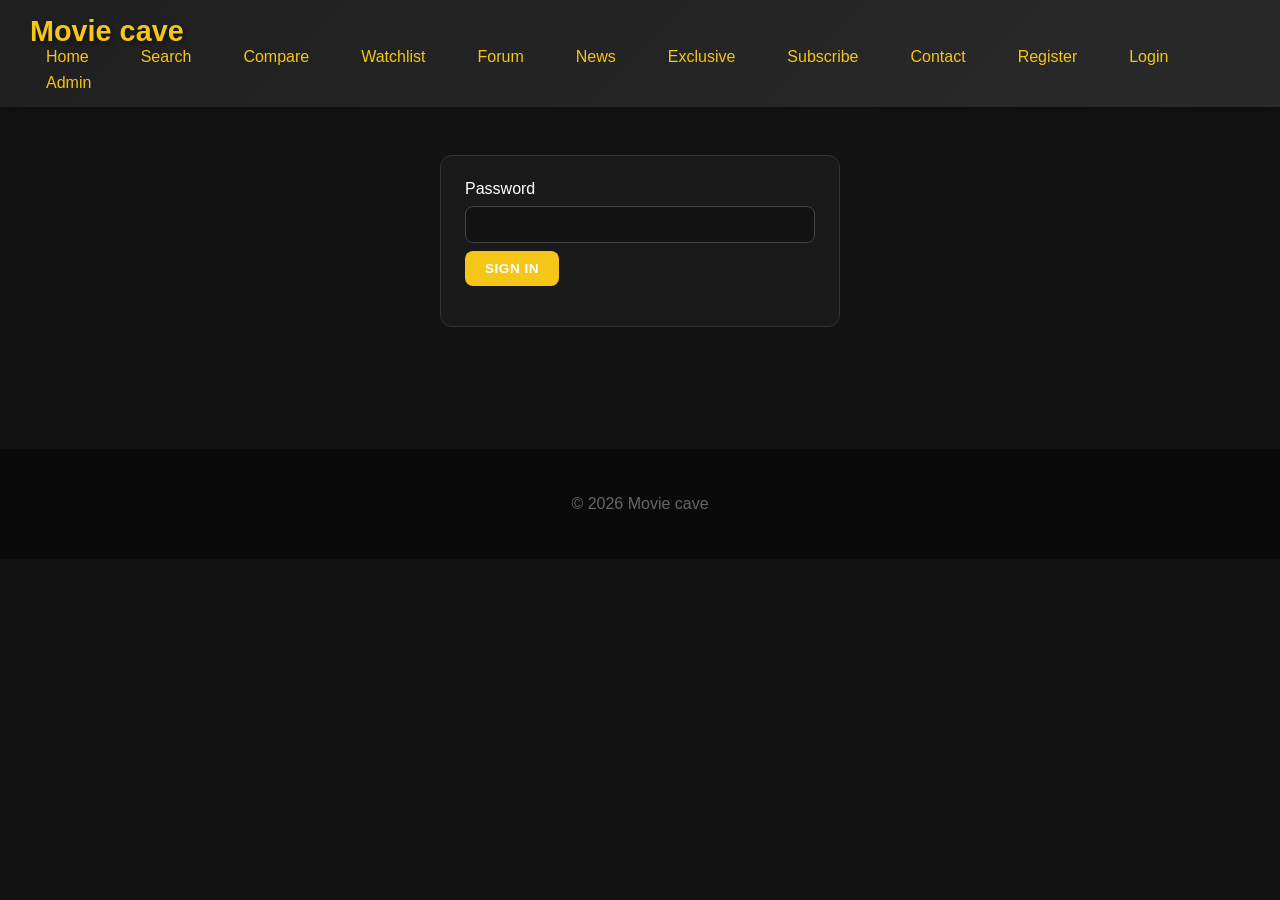
<file: pages/admin.html>
<!DOCTYPE html>
<html lang="en">
<head>
  <meta charset="UTF-8">
  <meta name="viewport" content="width=device-width, initial-scale=1.0">
  <title>Admin — Movie cave</title>
  <link rel="stylesheet" href="../css/style.css">
</head>
<body>

<nav class="navbar">
  <h2>Movie cave</h2>
  <ul>
    <li><a href="../index.html">Home</a></li>
    <li><a href="search.html">Search</a></li>
    <li><a href="compare.html">Compare</a></li>
    <li><a href="watchlist.html">Watchlist</a></li>
    <li><a href="forum.html#forum-section">Forum</a></li>
    <li><a href="news.html">News</a></li>
    <li><a href="exclusive.html">Exclusive</a></li>
    <li><a href="subscribe.html">Subscribe</a></li>
    <li><a href="contact.html">Contact</a></li>
    <li><a href="signup.html">Register</a></li>
    <li><a href="login.html">Login</a></li>
    <li><a href="admin.html">Admin</a></li>
  </ul>
</nav>

<main class="page-main">
  <div class="admin-login" id="adminLoginBox">
    <label for="adminPass">Password</label>
    <input type="password" id="adminPass" autocomplete="current-password" style="width:100%;padding:10px;margin:8px 0;border-radius:8px;background:#121212;color:#fff;border:1px solid #444;">
    <button type="button" id="adminLoginBtn" class="primary" style="padding:10px 20px;border-radius:8px;cursor:pointer;background:#f5c518;color:#fff;border:none;font-weight:bold;">Sign in</button>
    <p id="adminLoginMsg" style="color:#f5c518;margin-top:10px;"></p>
  </div>

  <div class="admin-panel" id="adminPanel">
    <p style="color:#8f8;">Session active in this browser.</p>
    <button type="button" id="adminLogout" style="margin-bottom:24px;padding:8px 16px;border-radius:8px;cursor:pointer;">Lock panel</button>

    <!-- Movies -->
    <section class="admin-section">
      <h2>Movies &amp; series (<span id="movieCount">0</span>)</h2>

      <h3 style="margin-top:24px;font-size:1rem;color:#f5c518;">All titles</h3>
      <input type="search" id="movieAdminFilter" placeholder="Filter list…" style="width:100%;max-width:400px;padding:10px;margin:12px 0;border-radius:8px;background:#1a1a1a;color:#fff;border:1px solid #333;">
      <div id="movieListAdmin"></div>
    </section>

    <!-- Reviews -->
    <section class="admin-section">
      <h2>User reviews (<span id="reviewCount">0</span>)</h2>
      <div id="adminReviews"></div>
    </section>

    <!-- Forum -->
    <section class="admin-section">
      <h2>Discussion forum (<span id="forumCount">0</span>)</h2>
      <div id="adminForum"></div>
    </section>

    <!-- Registered users -->
    <section class="admin-section">
      <h2>Registered accounts (<span id="userCount">0</span>)</h2>
      <p style="color:#888;font-size:14px;">Sign-up page users (demo).</p>
      <div id="adminUsers"></div>
    </section>

    <!-- Subscriptions -->
    <section class="admin-section">
      <h2>Subscriptions (demo)</h2>
      <p style="color:#888;font-size:14px;">Clear the subscription flag stored in this browser.</p>
      <button type="button" id="btnClearSub">Clear saved subscription</button>
    </section>
  </div>
</main>

<!-- Edit Modal -->
<div id="editModal" class="modal">
  <div class="modal-content">
    <div class="modal-header">
      <h2>Edit Movie</h2>
      <span class="close-modal">&times;</span>
    </div>
    <div class="modal-body">
      <form id="editMovieForm">
        <input type="hidden" id="modalEditMovieId" value="">
        <label>Title
          <input type="text" id="modal_m_title" required placeholder="Inception">
        </label>
        <label>Rating (/10)
          <input type="number" id="modal_m_rating" step="0.1" min="0" max="10" required value="7">
        </label>
        <label>Release year
          <input type="number" id="modal_m_year" min="1888" max="2100" required value="2024">
        </label>
        <label>Type
          <select id="modal_m_mediaType">
            <option value="movie">Movie</option>
            <option value="series">TV series</option>
          </select>
        </label>
        <label>Region
          <select id="modal_m_region">
            <option value="foreign">International</option>
            <option value="arabic">Arabic cinema</option>
          </select>
        </label>
        <label>Poster path
          <input type="text" id="modal_m_poster" required placeholder="images/my-poster.jpg">
        </label>
        <label>Genres (comma-separated)
          <input type="text" id="modal_m_genre" required placeholder="Action, Sci-Fi">
        </label>
        <label>Director
          <input type="text" id="modal_m_director" required placeholder="Director name">
        </label>
        <label>Cast (comma-separated)
          <textarea id="modal_m_cast" rows="2" placeholder="Actor A, Actor B"></textarea>
        </label>
        <label>Description
          <textarea id="modal_m_description" rows="4" required placeholder="Plot summary…"></textarea>
        </label>
        <label>YouTube trailer ID (optional)
          <input type="text" id="modal_m_trailer" placeholder="e.g. YoHD9XAuDmE">
        </label>
      </form>
    </div>
    <div class="modal-footer">
      <button type="button" class="cancel-modal">Cancel</button>
      <button type="button" id="saveEditBtn" class="primary">Save Changes</button>
    </div>
  </div>
</div>

<!-- Delete Modal -->
<div id="deleteModal" class="modal">
  <div class="modal-content modal-small">
    <div class="modal-header">
      <h2>Delete Movie</h2>
      <span class="close-modal">&times;</span>
    </div>
    <div class="modal-body">
      <p>Are you sure you want to delete <strong id="deleteMovieTitle"></strong>?</p>
      <p style="color: #ff6b6b;">This action cannot be undone.</p>
    </div>
    <div class="modal-footer">
      <button type="button" class="cancel-modal">Cancel</button>
      <button type="button" id="confirmDeleteBtn" class="danger">Delete</button>
    </div>
  </div>
</div>

<footer>
  <p>© 2026 Movie cave</p>
</footer>

<script src="../js/script.js"></script>
<script>
(function () {
  const SESSION_KEY = 'mc_admin_session';
  const DEMO_PASS = 'admin123';
  const REVIEWS_KEY = 'movieReviews';
  const FORUM_KEY = 'forumPosts';
  const USERS_KEY = 'mc_registered_users';

  const loginBox = document.getElementById('adminLoginBox');
  const panel = document.getElementById('adminPanel');
  const msg = document.getElementById('adminLoginMsg');

  let editingNumericId = null;
  let deleteMovieId = null;

  // Modal functions
  function openModal(modalId) {
    const modal = document.getElementById(modalId);
    if (modal) {
      modal.classList.add('show');
      modal.style.display = 'flex';
    }
  }

  function closeModal(modalId) {
    const modal = document.getElementById(modalId);
    if (modal) {
      modal.classList.remove('show');
      modal.style.display = 'none';
    }
  }

  function closeAllModals() {
    closeModal('editModal');
    closeModal('deleteModal');
  }

  // Close modals when clicking outside
  window.addEventListener('click', function(e) {
    if (e.target.classList.contains('modal')) {
      closeAllModals();
    }
  });

  // Close modal buttons
  document.querySelectorAll('.close-modal, .cancel-modal').forEach(function(btn) {
    btn.addEventListener('click', closeAllModals);
  });

  function esc(s) {
    if (s == null) return '';
    const d = document.createElement('div');
    d.textContent = s;
    return d.innerHTML;
  }

  function safeJsonParse(key, fallback) {
    try {
      const raw = localStorage.getItem(key);
      if (raw == null || raw === '') return fallback;
      const v = JSON.parse(raw);
      return v == null ? fallback : v;
    } catch (e) {
      console.warn('admin: bad JSON for', key, e);
      return fallback;
    }
  }

  function isAuthed() {
    return sessionStorage.getItem(SESSION_KEY) === '1';
  }

  function showPanel() {
    loginBox.style.display = 'none';
    panel.classList.add('visible');
    renderAll();
  }

  function hidePanel() {
    sessionStorage.removeItem(SESSION_KEY);
    loginBox.style.display = 'block';
    panel.classList.remove('visible');
  }

  function parseCast(str) {
    return String(str || '').split(',').map(function (s) { return s.trim(); }).filter(Boolean);
  }

  function nextMovieId(list) {
    const ids = list.map(function (m) { return Number(m.id) || 0; });
    return (Math.max.apply(null, ids.concat([0])) || 0) + 1;
  }

  function normalizeMovie(raw) {
    const m = Object.assign({}, raw);
    m.id = parseInt(m.id, 10);
    if (Number.isNaN(m.id)) m.id = 0;
    m.rating = parseFloat(m.rating);
    if (Number.isNaN(m.rating)) m.rating = 0;
    m.year = parseInt(m.year, 10);
    if (Number.isNaN(m.year)) m.year = new Date().getFullYear();
    if (!Array.isArray(m.cast)) m.cast = parseCast(m.cast || '');
    if (!m.reviews) m.reviews = [];
    if (!m.mediaType) m.mediaType = 'movie';
    if (!m.region) m.region = 'foreign';
    m.genre = String(m.genre || '');
    m.director = String(m.director || '');
    m.description = String(m.description || '');
    m.poster = String(m.poster || 'images/placeholder.jpg');
    m.title = String(m.title || '').trim();
    if (m.trailerYoutubeId) m.trailerYoutubeId = String(m.trailerYoutubeId).trim();
    else delete m.trailerYoutubeId;
    return m;
  }

  function getCatalog() {
    if (typeof getMoviesDb !== 'function') return [];
    var db = getMoviesDb();
    return Array.isArray(db) ? db.slice() : [];
  }

  function saveCatalog(arr) {
    try {
      var cleaned = arr.map(function (m) { return normalizeMovie(m); });
      if (typeof saveMoviesCatalogToStorage !== 'function') {
        alert('Save failed: catalog API missing. Reload the page.');
        return;
      }
      saveMoviesCatalogToStorage(cleaned);
    } catch (e) {
      console.error(e);
      alert('Could not save catalog.');
    }
  }

  function renderMovieAdminList() {
    var el = document.getElementById('movieListAdmin');
    if (!el) return;
    var q = (document.getElementById('movieAdminFilter') || {}).value || '';
    var ql = q.toLowerCase().trim();
    var list = getCatalog();
    if (ql) {
      list = list.filter(function (m) {
        return String(m.title).toLowerCase().includes(ql) || String(m.genre).toLowerCase().includes(ql);
      });
    }
    var cnt = document.getElementById('movieCount');
    if (cnt) cnt.textContent = String(getCatalog().length);
    if (!list.length) {
      el.innerHTML = '<p style="color:#888;">No results.</p>';
      return;
    }
    el.innerHTML = list.map(function (m) {
      return '<div class="movie-row" data-mid="' + esc(m.id) + '">' +
        '<div class="movie-row-meta"><strong>#' + esc(m.id) + ' — ' + esc(m.title) + '</strong> (' + esc(m.year) + ') · ⭐ ' + esc(m.rating) +
        '<br><span style="color:#888;font-size:13px;">' + esc(m.genre) + ' · ' + esc(m.mediaType) + '</span></div>' +
        '<div class="movie-row-actions">' +
        '<button type="button" class="btn-edit-movie">Edit</button>' +
        '<button type="button" class="btn-del-movie danger">Delete</button>' +
        '</div></div>';
    }).join('');
  }

  function fillMovieForm(m) {
    var nid = parseInt(m.id, 10);
    editingNumericId = Number.isNaN(nid) ? null : nid;
    document.getElementById('editMovieId').value = String(m.id);
    document.getElementById('m_title').value = m.title;
    document.getElementById('m_rating').value = m.rating;
    document.getElementById('m_year').value = m.year;
    document.getElementById('m_mediaType').value = (m.mediaType || 'movie').toLowerCase() === 'series' ? 'series' : 'movie';
    document.getElementById('m_region').value = (m.region || 'foreign').toLowerCase() === 'arabic' ? 'arabic' : 'foreign';
    document.getElementById('m_poster').value = m.poster;
    document.getElementById('m_genre').value = m.genre;
    document.getElementById('m_director').value = m.director;
    document.getElementById('m_cast').value = (m.cast || []).join(', ');
    document.getElementById('m_description').value = m.description;
    document.getElementById('m_trailer').value = m.trailerYoutubeId || '';
    document.getElementById('movieEditorForm').scrollIntoView({ behavior: 'smooth', block: 'start' });
  }

  function fillEditModal(m) {
    var nid = parseInt(m.id, 10);
    editingNumericId = Number.isNaN(nid) ? null : nid;
    document.getElementById('modalEditMovieId').value = String(m.id);
    document.getElementById('modal_m_title').value = m.title;
    document.getElementById('modal_m_rating').value = m.rating;
    document.getElementById('modal_m_year').value = m.year;
    document.getElementById('modal_m_mediaType').value = (m.mediaType || 'movie').toLowerCase() === 'series' ? 'series' : 'movie';
    document.getElementById('modal_m_region').value = (m.region || 'foreign').toLowerCase() === 'arabic' ? 'arabic' : 'foreign';
    document.getElementById('modal_m_poster').value = m.poster;
    document.getElementById('modal_m_genre').value = m.genre;
    document.getElementById('modal_m_director').value = m.director;
    document.getElementById('modal_m_cast').value = (m.cast || []).join(', ');
    document.getElementById('modal_m_description').value = m.description;
    document.getElementById('modal_m_trailer').value = m.trailerYoutubeId || '';
    openModal('editModal');
  }

  function saveFromModal() {
    if (!isAuthed()) return;
    var list = getCatalog();
    var trailerVal = document.getElementById('modal_m_trailer').value.trim();
    var prev = editingNumericId != null ? list.find(function (m) { return Number(m.id) === Number(editingNumericId); }) : null;
    var obj = {
      id: editingNumericId != null ? editingNumericId : nextMovieId(list),
      title: document.getElementById('modal_m_title').value.trim(),
      rating: document.getElementById('modal_m_rating').value,
      year: document.getElementById('modal_m_year').value,
      poster: document.getElementById('modal_m_poster').value.trim(),
      genre: document.getElementById('modal_m_genre').value.trim(),
      director: document.getElementById('modal_m_director').value.trim(),
      cast: parseCast(document.getElementById('modal_m_cast').value),
      description: document.getElementById('modal_m_description').value.trim(),
      mediaType: document.getElementById('modal_m_mediaType').value,
      region: document.getElementById('modal_m_region').value,
      reviews: prev && Array.isArray(prev.reviews) ? prev.reviews.slice() : []
    };
    if (trailerVal) obj.trailerYoutubeId = trailerVal;
    var out;
    if (editingNumericId != null) {
      out = list.map(function (m) { return Number(m.id) === Number(editingNumericId) ? normalizeMovie(obj) : m; });
    } else {
      out = list.concat([normalizeMovie(obj)]);
    }
    saveCatalog(out);
    closeAllModals();
    clearMovieForm();
    renderMovieAdminList();
    alert('Title saved.');
  }

  function clearMovieForm() {
    editingNumericId = null;
    document.getElementById('editMovieId').value = '';
    document.getElementById('movieEditorForm').reset();
    document.getElementById('m_rating').value = '7';
    document.getElementById('m_year').value = '2024';
  }

  function renderReviews() {
    var el = document.getElementById('adminReviews');
    if (!el) return;
    var reviews = safeJsonParse(REVIEWS_KEY, []);
    if (!Array.isArray(reviews)) reviews = [];
    var rc = document.getElementById('reviewCount');
    if (rc) rc.textContent = String(reviews.length);
    if (!reviews.length) {
      el.innerHTML = '<p style="color:#888;">No reviews.</p>';
      return;
    }
    el.innerHTML = reviews.map(function (r, i) {
      return '<div class="mod-item" data-review-index="' + i + '"><strong>' + esc(r.movie) + '</strong> — ' + esc(r.rating) + '/5<p>' + esc(r.text) + '</p><button type="button" class="del-review">Remove</button></div>';
    }).join('');
  }

  function renderForum() {
    var el = document.getElementById('adminForum');
    if (!el) return;
    var posts = safeJsonParse(FORUM_KEY, []);
    if (!Array.isArray(posts)) posts = [];
    var fc = document.getElementById('forumCount');
    if (fc) fc.textContent = String(posts.length);
    if (!posts.length) {
      el.innerHTML = '<p style="color:#888;">No posts.</p>';
      return;
    }
    el.innerHTML = posts.map(function (p) {
      return '<div class="mod-item" data-post-id="' + esc(p.id) + '"><strong>' + esc(p.title) + '</strong><p class="post-meta">By ' + esc(p.author || 'Guest') + '</p><p>' + esc(p.body) + '</p><button type="button" class="del-post">Remove post</button></div>';
    }).join('');
  }

  function renderUsers() {
    var el = document.getElementById('adminUsers');
    if (!el) return;
    var users = safeJsonParse(USERS_KEY, []);
    if (!Array.isArray(users)) users = [];
    var uc = document.getElementById('userCount');
    if (uc) uc.textContent = String(users.length);
    if (!users.length) {
      el.innerHTML = '<p style="color:#888;">No registered users yet.</p>';
      return;
    }
    el.innerHTML = users.map(function (u, i) {
      return '<div class="mod-item" data-user-index="' + i + '"><strong>' + esc(u.name || '') + '</strong><br><span style="color:#aaa;">' + esc(u.email || '') + '</span><br><button type="button" class="del-user">Delete account</button></div>';
    }).join('');
  }

  function renderAll() {
    renderMovieAdminList();
    renderReviews();
    renderForum();
    renderUsers();
    var ex = document.getElementById('exportJsonArea');
    if (ex) ex.value = '';
  }

  document.getElementById('adminLoginBtn').addEventListener('click', function () {
    const v = document.getElementById('adminPass').value;
    if (v === DEMO_PASS) {
      sessionStorage.setItem(SESSION_KEY, '1');
      msg.textContent = '';
      showPanel();
    } else {
      msg.textContent = 'Wrong password.';
    }
  });

  document.getElementById('adminLogout').addEventListener('click', hidePanel);

  document.getElementById('btnSeedCatalog')?.addEventListener('click', function () {
    if (!isAuthed()) return;
    if (!confirm('This will replace the stored catalog with a full copy of the bundled default list. Continue?')) return;
    const copy = typeof getBundledMoviesDefault === 'function' ? getBundledMoviesDefault() : [];
    saveCatalog(copy);
    clearMovieForm();
    renderMovieAdminList();
    alert('Saved. Refresh the home page to see changes.');
  });

  document.getElementById('btnResetCatalog')?.addEventListener('click', function () {
    if (!isAuthed()) return;
    if (!confirm('Remove the custom catalog? The site will read titles from the code file only.')) return;
    if (typeof resetMoviesCatalogToBundledDefault === 'function') resetMoviesCatalogToBundledDefault();
    clearMovieForm();
    renderMovieAdminList();
    alert('Done. Reload other open tabs.');
  });

  document.getElementById('btnExportJson')?.addEventListener('click', function () {
    if (!isAuthed()) return;
    document.getElementById('exportJsonArea').value = JSON.stringify(getCatalog(), null, 2);
  });

  document.getElementById('importJsonFile')?.addEventListener('change', function (e) {
    if (!isAuthed()) return;
    const f = e.target.files && e.target.files[0];
    if (!f) return;
    const r = new FileReader();
    r.onload = function () {
      try {
        const data = JSON.parse(r.result);
        if (!Array.isArray(data)) throw new Error('Not an array');
        saveCatalog(data);
        renderMovieAdminList();
        alert('Imported ' + data.length + ' titles.');
      } catch (err) {
        alert('Invalid JSON file.');
      }
      e.target.value = '';
    };
    r.readAsText(f);
  });

  document.getElementById('movieAdminFilter').addEventListener('input', renderMovieAdminList);

  document.getElementById('movieListAdmin').addEventListener('click', function (e) {
    if (!isAuthed()) return;
    const row = e.target.closest('.movie-row');
    if (!row) return;
    var id = parseInt(row.getAttribute('data-mid'), 10);
    if (Number.isNaN(id)) return;
    var list = getCatalog();
    var m = list.find(function (x) { return Number(x.id) === id; });
    if (!m) return;
    if (e.target.classList.contains('btn-edit-movie')) fillEditModal(m);
    if (e.target.classList.contains('btn-del-movie')) {
      deleteMovieId = id;
      document.getElementById('deleteMovieTitle').textContent = m.title;
      openModal('deleteModal');
    }
  });

  // Save button in edit modal
  document.getElementById('saveEditBtn').addEventListener('click', saveFromModal);

  // Confirm delete button
  document.getElementById('confirmDeleteBtn').addEventListener('click', function () {
    if (!isAuthed() || deleteMovieId == null) return;
    var list = getCatalog();
    saveCatalog(list.filter(function (x) { return Number(x.id) !== deleteMovieId; }));
    if (Number(editingNumericId) === deleteMovieId) clearMovieForm();
    deleteMovieId = null;
    closeAllModals();
    renderMovieAdminList();
    alert('Movie deleted.');
  });

  document.getElementById('adminReviews').addEventListener('click', function (e) {
    if (!isAuthed() || !e.target.classList.contains('del-review')) return;
    var item = e.target.closest('.mod-item');
    if (!item) return;
    var i = parseInt(item.getAttribute('data-review-index'), 10);
    if (Number.isNaN(i)) return;
    var reviews = safeJsonParse(REVIEWS_KEY, []);
    if (!Array.isArray(reviews)) reviews = [];
    reviews.splice(i, 1);
    localStorage.setItem(REVIEWS_KEY, JSON.stringify(reviews));
    renderReviews();
  });

  document.getElementById('adminForum').addEventListener('click', function (e) {
    if (!isAuthed() || !e.target.classList.contains('del-post')) return;
    var item = e.target.closest('.mod-item');
    if (!item) return;
    var id = item.getAttribute('data-post-id');
    var posts = safeJsonParse(FORUM_KEY, []);
    if (!Array.isArray(posts)) posts = [];
    posts = posts.filter(function (p) { return String(p.id) !== id; });
    localStorage.setItem(FORUM_KEY, JSON.stringify(posts));
    renderForum();
  });

  document.getElementById('adminUsers').addEventListener('click', function (e) {
    if (!isAuthed() || !e.target.classList.contains('del-user')) return;
    var item = e.target.closest('.mod-item');
    if (!item) return;
    var i = parseInt(item.getAttribute('data-user-index'), 10);
    if (Number.isNaN(i)) return;
    var users = safeJsonParse(USERS_KEY, []);
    if (!Array.isArray(users)) users = [];
    users.splice(i, 1);
    localStorage.setItem(USERS_KEY, JSON.stringify(users));
    renderUsers();
  });

  document.getElementById('btnClearSub').addEventListener('click', function () {
    if (!isAuthed()) return;
    localStorage.removeItem('mc_subscription_tier');
    localStorage.removeItem('mc_subscription_until');
    alert('Subscription cleared.');
  });

  if (isAuthed()) showPanel();
})();
</script>
</body>
</html>
</file>
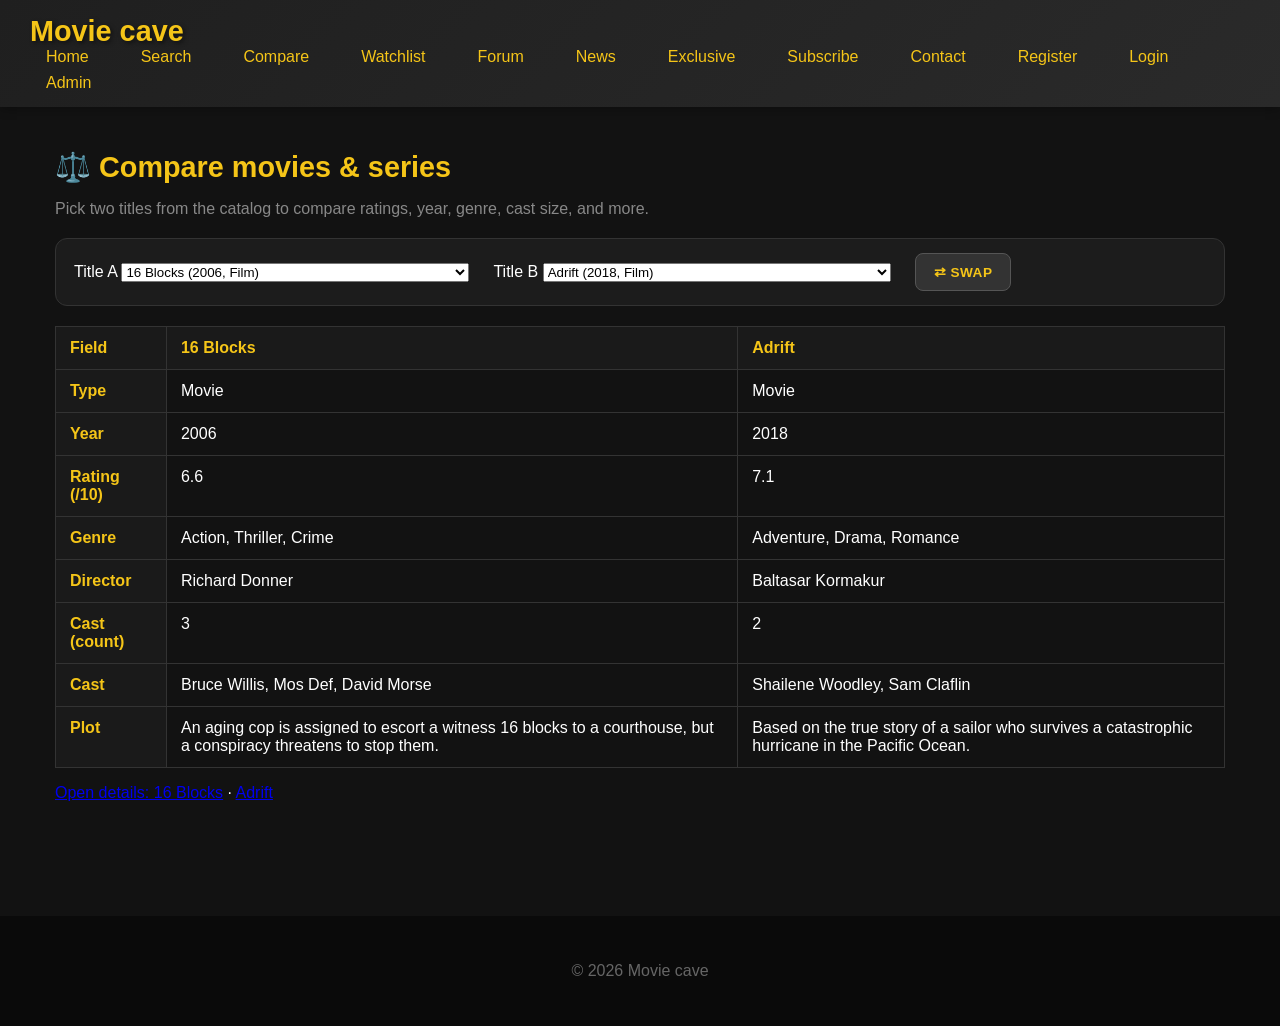
<file: pages/compare.html>
<!DOCTYPE html>
<html lang="en">
<head>
  <meta charset="UTF-8">
  <meta name="viewport" content="width=device-width, initial-scale=1.0">
  <title>Compare — Movie cave</title>
  <link rel="stylesheet" href="../css/style.css">
</head>
<body>

<nav class="navbar">
  <h2>Movie cave</h2>
  <ul>
    <li><a href="../index.html">Home</a></li>
    <li><a href="search.html">Search</a></li>
    <li><a href="compare.html">Compare</a></li>
    <li><a href="watchlist.html">Watchlist</a></li>
    <li><a href="forum.html#forum-section">Forum</a></li>
    <li><a href="news.html">News</a></li>
    <li><a href="exclusive.html">Exclusive</a></li>
    <li><a href="subscribe.html">Subscribe</a></li>
    <li><a href="contact.html">Contact</a></li>
    <li><a href="signup.html">Register</a></li>
    <li><a href="login.html">Login</a></li>
    <li><a href="admin.html">Admin</a></li>
  </ul>
</nav>

<main class="page-main compare-page">
  <h1>⚖️ Compare movies &amp; series</h1>
  <p style="color:#888;max-width:720px;">Pick two titles from the catalog to compare ratings, year, genre, cast size, and more.</p>

  <div class="browse-toolbar-inner" style="margin-top:20px;">
    <label>Title A
      <select id="compareA" aria-label="First title"></select>
    </label>
    <label>Title B
      <select id="compareB" aria-label="Second title"></select>
    </label>
    <button type="button" id="compareSwap" style="padding:10px 18px;border-radius:8px;cursor:pointer;background:#333;color:#f5c518;border:1px solid #555;">⇄ Swap</button>
  </div>

  <div id="compareTableWrap"></div>
</main>

<footer>
  <p>© 2026 Movie cave</p>
</footer>

<script src="../js/script.js"></script>
<script>
(function () {
  const selA = document.getElementById('compareA');
  const selB = document.getElementById('compareB');
  const wrap = document.getElementById('compareTableWrap');
  if (!selA || !selB || !wrap || typeof getMoviesDb !== 'function') return;

  function opts() {
    return getMoviesDb()
      .slice()
      .sort((a, b) => a.title.localeCompare(b.title))
      .map(m => {
        const tag = (m.mediaType || '').toLowerCase() === 'series' ? 'TV' : 'Film';
        return '<option value="' + m.id + '">' + escDetails(m.title) + ' (' + m.year + ', ' + tag + ')</option>';
      }).join('');
  }

  function escDetails(s) {
    if (s == null) return '';
    const d = document.createElement('div');
    d.textContent = s;
    return d.innerHTML;
  }

  selA.innerHTML = opts();
  selB.innerHTML = opts();

  const params = new URLSearchParams(window.location.search);
  const idA = params.get('id');
  const idB = params.get('with');
  if (idA && [...selA.options].some(o => o.value === idA)) selA.value = idA;
  if (idB && [...selB.options].some(o => o.value === idB)) selB.value = idB;
  if (selA.value === selB.value && selB.options[1]) selB.selectedIndex = 1;

  function row(label, a, b) {
    return '<tr><th>' + escDetails(label) + '</th><td>' + a + '</td><td>' + b + '</td></tr>';
  }

  function render() {
    const a = getMoviesDb().find(m => String(m.id) === selA.value);
    const b = getMoviesDb().find(m => String(m.id) === selB.value);
    if (!a || !b) {
      wrap.innerHTML = '<p style="color:#888;">Select two titles.</p>';
      return;
    }
    const type = m => (m.mediaType || '').toLowerCase() === 'series' ? 'TV Series' : 'Movie';
    const castList = m => (m.cast || []).join(', ');
    wrap.innerHTML =
      '<table>' +
      '<thead><tr><th>Field</th><th>' + escDetails(a.title) + '</th><th>' + escDetails(b.title) + '</th></tr></thead><tbody>' +
      row('Type', escDetails(type(a)), escDetails(type(b))) +
      row('Year', escDetails(String(a.year)), escDetails(String(b.year))) +
      row('Rating (/10)', escDetails(String(a.rating)), escDetails(String(b.rating))) +
      row('Genre', escDetails(a.genre), escDetails(b.genre)) +
      row('Director', escDetails(a.director), escDetails(b.director)) +
      row('Cast (count)', escDetails(String((a.cast || []).length)), escDetails(String((b.cast || []).length))) +
      row('Cast', escDetails(castList(a)), escDetails(castList(b))) +
      row('Plot', escDetails(a.description), escDetails(b.description)) +
      '</tbody></table>' +
      '<p style="margin-top:16px;"><a href="details.html?id=' + a.id + '">Open details: ' + escDetails(a.title) + '</a> · ' +
      '<a href="details.html?id=' + b.id + '">' + escDetails(b.title) + '</a></p>';
  }

  selA.addEventListener('change', function () {
    if (selA.value === selB.value) {
      const other = [...selB.options].find(o => o.value !== selA.value);
      if (other) selB.value = other.value;
    }
    render();
    history.replaceState(null, '', 'compare.html?id=' + encodeURIComponent(selA.value) + '&with=' + encodeURIComponent(selB.value));
  });
  selB.addEventListener('change', function () {
    if (selA.value === selB.value) {
      const other = [...selA.options].find(o => o.value !== selB.value);
      if (other) selA.value = other.value;
    }
    render();
    history.replaceState(null, '', 'compare.html?id=' + encodeURIComponent(selA.value) + '&with=' + encodeURIComponent(selB.value));
  });

  document.getElementById('compareSwap').addEventListener('click', function () {
    const t = selA.value;
    selA.value = selB.value;
    selB.value = t;
    render();
    history.replaceState(null, '', 'compare.html?id=' + encodeURIComponent(selA.value) + '&with=' + encodeURIComponent(selB.value));
  });

  render();
})();
</script>
</body>
</html>
</file>
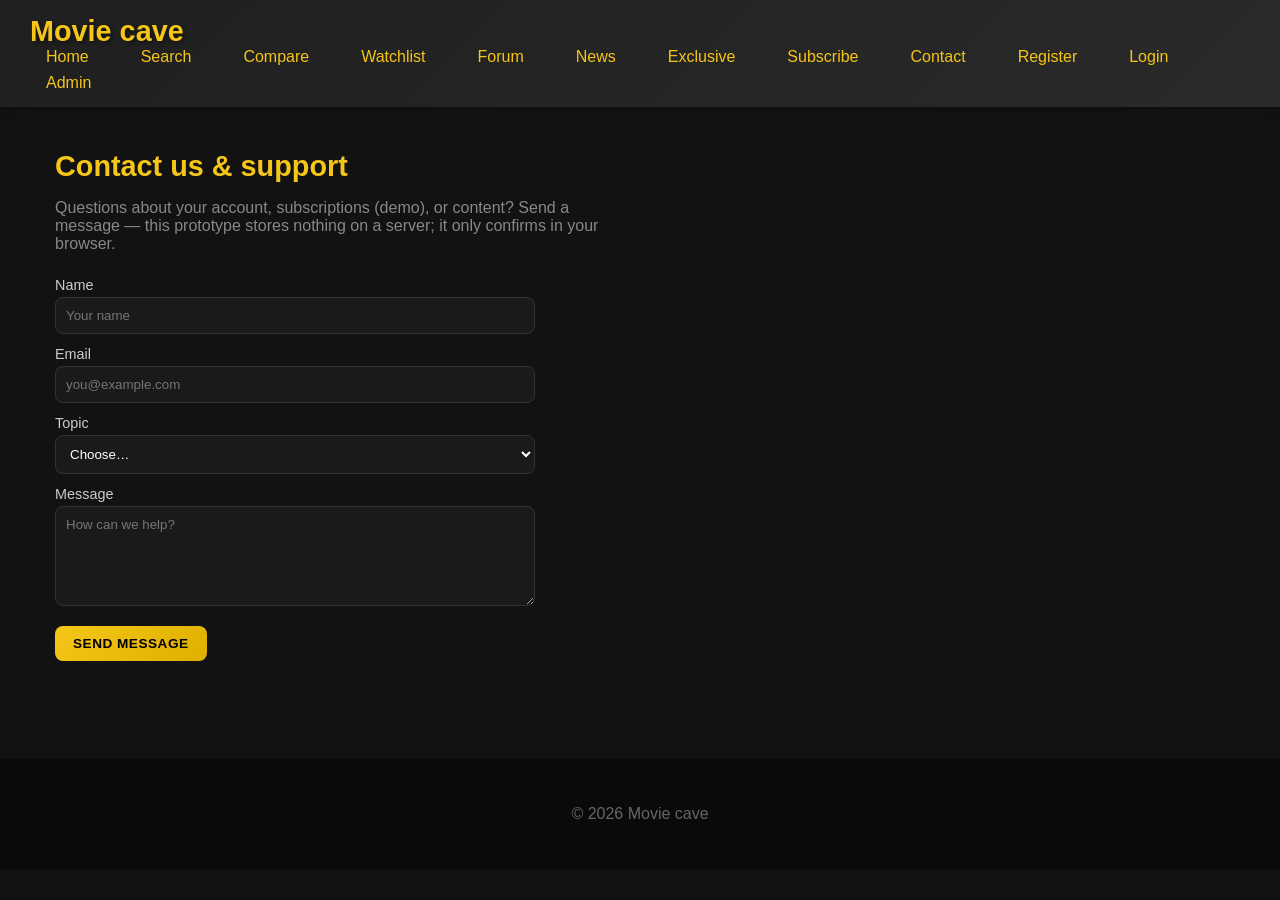
<file: pages/contact.html>
<!DOCTYPE html>
<html lang="en">
<head>
  <meta charset="UTF-8">
  <meta name="viewport" content="width=device-width, initial-scale=1.0">
  <title>Contact &amp; Support — Movie cave</title>
  <link rel="stylesheet" href="../css/style.css">
</head>
<body>

<nav class="navbar">
  <h2>Movie cave</h2>
  <ul>
    <li><a href="../index.html">Home</a></li>
    <li><a href="search.html">Search</a></li>
    <li><a href="compare.html">Compare</a></li>
    <li><a href="watchlist.html">Watchlist</a></li>
    <li><a href="forum.html#forum-section">Forum</a></li>
    <li><a href="news.html">News</a></li>
    <li><a href="exclusive.html">Exclusive</a></li>
    <li><a href="subscribe.html">Subscribe</a></li>
    <li><a href="contact.html">Contact</a></li>
    <li><a href="signup.html">Register</a></li>
    <li><a href="login.html">Login</a></li>
    <li><a href="admin.html">Admin</a></li>
  </ul>
</nav>

<main class="page-main">
  <h1>Contact us &amp; support</h1>
  <p style="color:#888;max-width:560px;">Questions about your account, subscriptions (demo), or content? Send a message — this prototype stores nothing on a server; it only confirms in your browser.</p>

  <form id="contactForm" class="form-stack contact-form" style="max-width:520px;margin-top:24px;">
    <label for="contactName">Name</label>
    <input type="text" id="contactName" name="name" required autocomplete="name" placeholder="Your name">

    <label for="contactEmail">Email</label>
    <input type="email" id="contactEmail" name="email" required autocomplete="email" placeholder="you@example.com">

    <label for="contactTopic">Topic</label>
    <select id="contactTopic" name="topic" required>
      <option value="">Choose…</option>
      <option value="account">Account / login</option>
      <option value="billing">Subscription / billing (demo)</option>
      <option value="content">Wrong or missing title</option>
      <option value="other">Other</option>
    </select>

    <label for="contactMessage">Message</label>
    <textarea id="contactMessage" name="message" required placeholder="How can we help?"></textarea>

    <button type="submit">Send message</button>
  </form>
  <p id="contactThanks" style="display:none;color:#8f8;margin-top:20px;">Thanks — in a real app this would open a ticket or send email. Your message was not uploaded.</p>
</main>

<footer>
  <p>© 2026 Movie cave</p>
</footer>

<script>
document.getElementById('contactForm').addEventListener('submit', function (e) {
  e.preventDefault();
  document.getElementById('contactThanks').style.display = 'block';
  this.reset();
});
</script>
</body>
</html>
</file>
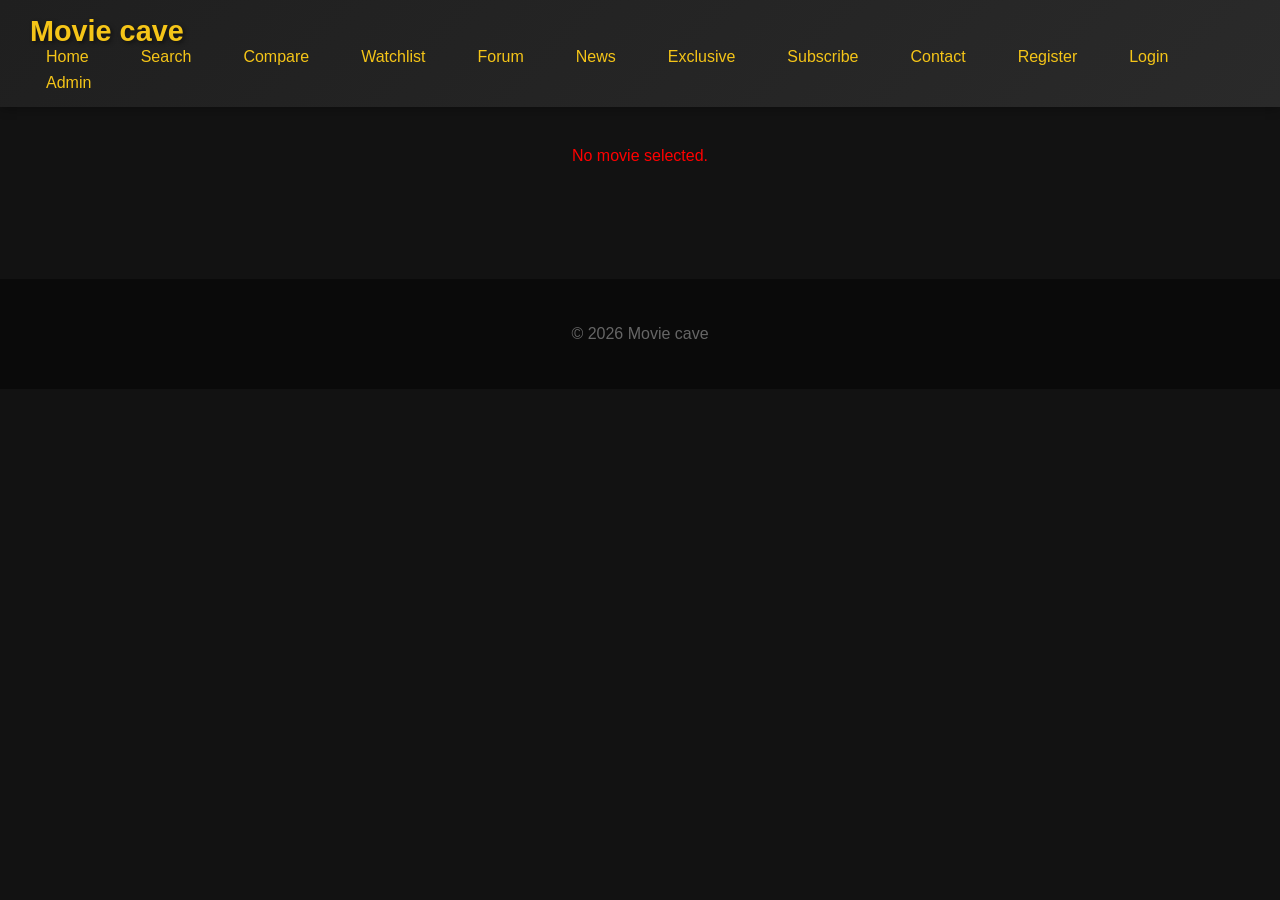
<file: pages/details.html>
<!DOCTYPE html>
<html lang="en">
<head>
  <meta charset="UTF-8">
  <meta name="viewport" content="width=device-width, initial-scale=1.0">
  <title>Movie Details — Movie cave</title>
  <link rel="stylesheet" href="../css/style.css">
</head>
<body>

<nav class="navbar">
  <h2>Movie cave</h2>
  <ul>
    <li><a href="../index.html">Home</a></li>
    <li><a href="search.html">Search</a></li>
    <li><a href="compare.html">Compare</a></li>
    <li><a href="watchlist.html">Watchlist</a></li>
    <li><a href="forum.html#forum-section">Forum</a></li>
    <li><a href="news.html">News</a></li>
    <li><a href="exclusive.html">Exclusive</a></li>
    <li><a href="subscribe.html">Subscribe</a></li>
    <li><a href="contact.html">Contact</a></li>
    <li><a href="signup.html">Register</a></li>
    <li><a href="login.html">Login</a></li>
    <li><a href="admin.html">Admin</a></li>
  </ul>
</nav>

<main class="page-main" id="detailsContainer"></main>

<footer>
  <p>© 2026 Movie cave</p>
</footer>

<script src="../js/script.js"></script>
<script>
  function escDetails(s) {
    if (s == null) return '';
    const d = document.createElement('div');
    d.textContent = s;
    return d.innerHTML;
  }

  function getQueryParam(param) {
    const urlParams = new URLSearchParams(window.location.search);
    return urlParams.get(param);
  }

  function renderMovieDetails() {
    const movieId = getQueryParam('id');
    if (!movieId) {
      document.getElementById('detailsContainer').innerHTML = '<p style="color:red; text-align:center;">No movie selected.</p>';
      return;
    }

    const movie = getMovieById(movieId);
    if (!movie) {
      document.getElementById('detailsContainer').innerHTML = '<p style="color:red; text-align:center;">Movie not found.</p>';
      return;
    }

    const yt = typeof getTrailerYoutubeId === 'function' ? getTrailerYoutubeId(movie) : null;
    const trailerSection = yt
      ? `<div class="detail-trailer"><h2>🎬 Trailer &amp; clips</h2><p style="color:#888;font-size:14px;">Official trailer (YouTube).</p><div class="ratio"><iframe src="https://www.youtube-nocookie.com/embed/${yt}" title="Trailer" allow="accelerometer; autoplay; clipboard-write; encrypted-media; gyroscope; picture-in-picture" allowfullscreen></iframe></div></div>`
      : `<div class="detail-trailer"><h2>🎬 Trailer &amp; clips</h2><p style="color:#888;">No embedded trailer for this title yet. Try a <a href="https://www.youtube.com/results?search_query=${encodeURIComponent(movie.title + ' trailer')}" target="_blank" rel="noopener">YouTube search</a>.</p></div>`;

    const merged = typeof mergeReviewsForDisplay === 'function' ? mergeReviewsForDisplay(movie) : (movie.reviews || []);
    const reviewsHtml = merged.length === 0
      ? '<p style="color:#888;">No reviews yet. Be the first below.</p>'
      : merged.map(review => `
            <div class="card card-wide" style="margin-bottom: 15px; padding: 15px;">
              <strong>👤 ${escDetails(review.user)}</strong>
              <div class="stars">${'★'.repeat(Math.floor(review.rating/2))}${'☆'.repeat(5-Math.floor(review.rating/2))} (${review.rating}/10)</div>
              <p>💬 ${escDetails(review.comment)}</p>
            </div>
          `).join('');

    const typeLabel = (movie.mediaType || 'movie').toLowerCase() === 'series' ? 'TV Series' : 'Movie';

    document.getElementById('detailsContainer').innerHTML = `
      <div style="display: flex; gap: 40px; flex-wrap: wrap;">
        <div style="flex: 1; min-width: 280px; max-width: 350px;">
          <img src="../${movie.poster}" alt="${movie.title}" style="width: 100%; border-radius: 20px; box-shadow: 0 20px 40px rgba(0,0,0,0.4);" onerror="this.src='https://via.placeholder.com/400x600?text=No+Image'">
        </div>
        <div style="flex: 2;">
          <h1 style="color: #f5c518;">${movie.title} <span style="font-size: 1.2rem; color: #888;">(${movie.year})</span></h1>
          <p style="color:#aaa;">${typeLabel}</p>
          <div class="stars" style="font-size: 1.3rem;">⭐ ${movie.rating} / 10</div>
          <div style="margin: 20px 0;">
            <span style="background: #333; padding: 5px 15px; border-radius: 20px; margin-right: 10px;">🎭 ${movie.genre}</span>
            <span style="background: #333; padding: 5px 15px; border-radius: 20px;">🎬 ${movie.director}</span>
          </div>
          <p style="line-height: 1.6;"><strong>📖 Plot:</strong> ${movie.description}</p>
          <div style="margin: 20px 0;">
            <h3>🎭 Cast</h3>
            ${movie.cast.map(actor => `<span class="cast-badge">${actor}</span>`).join('')}
          </div>
          <div style="display:flex;flex-wrap:wrap;gap:12px;margin-top:20px;">
            <button type="button" onclick="addToWatchlist(${movie.id})" style="padding: 12px 24px;">➕ Add to Watchlist</button>
            <a href="compare.html?id=${movie.id}" style="display:inline-block;padding:12px 24px;background:#333;color:#f5c518;border-radius:8px;text-decoration:none;">⚖️ Compare titles</a>
          </div>
        </div>
      </div>
      ${trailerSection}
      <section style="margin-top: 48px;">
        <h2>📝 Rate &amp; review</h2>
        <form id="detailReviewForm" class="form-stack" style="max-width:520px;">
          <label for="detailReviewUser">Your name (optional)</label>
          <input type="text" id="detailReviewUser" placeholder="Guest">
          <label for="detailReviewStars">Your rating (1–5)</label>
          <select id="detailReviewStars" required>
            <option value="5">5 — Excellent</option>
            <option value="4">4 — Very good</option>
            <option value="3">3 — Good</option>
            <option value="2">2 — Fair</option>
            <option value="1">1 — Poor</option>
          </select>
          <label for="detailReviewText">Review</label>
          <textarea id="detailReviewText" rows="4" required placeholder="Share your thoughts…"></textarea>
          <button type="submit">Submit review</button>
        </form>
      </section>
      <section style="margin-top: 40px;">
        <h2>📝 User reviews &amp; ratings</h2>
        ${reviewsHtml}
      </section>
    `;

    const drf = document.getElementById('detailReviewForm');
    if (drf) {
      drf.onsubmit = function (e) {
        e.preventDefault();
        const text = document.getElementById('detailReviewText').value.trim();
        const rating = parseInt(document.getElementById('detailReviewStars').value, 10);
        const user = document.getElementById('detailReviewUser').value.trim() || 'Guest';
        if (!text || rating < 1 || rating > 5) return;
        try {
          const key = 'movieReviews';
          const reviews = JSON.parse(localStorage.getItem(key) || '[]');
          reviews.unshift({ movie: movie.title, rating, text, user });
          localStorage.setItem(key, JSON.stringify(reviews));
        } catch (err) {
          alert('Could not save review.');
          return;
        }
        drf.reset();
        renderMovieDetails();
      };
    }
  }

  renderMovieDetails();
</script>
</body>
</html>
</file>
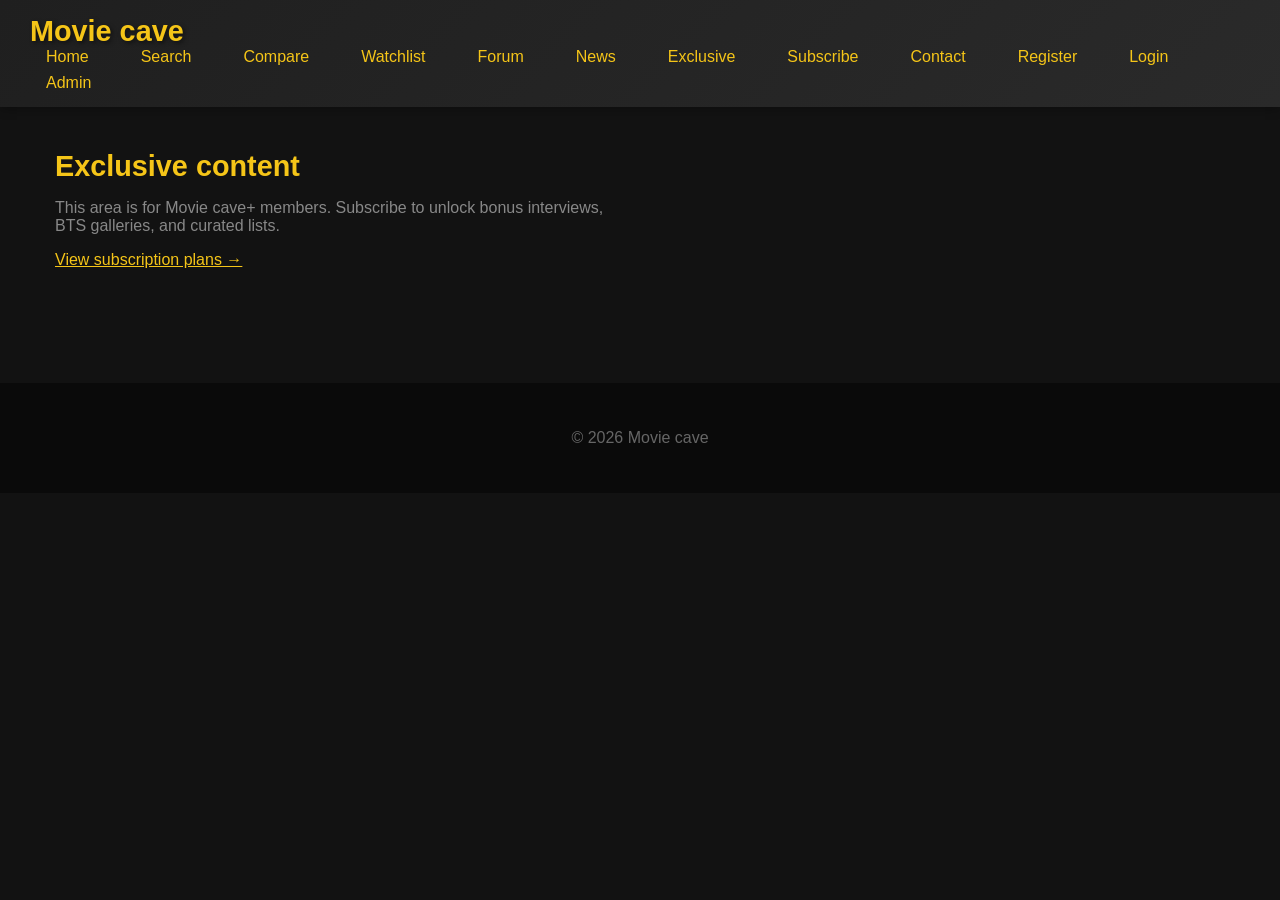
<file: pages/exclusive.html>
<!DOCTYPE html>
<html lang="en">
<head>
  <meta charset="UTF-8">
  <meta name="viewport" content="width=device-width, initial-scale=1.0">
  <title>Exclusive — Movie cave</title>
  <link rel="stylesheet" href="../css/style.css">
</head>
<body>

<nav class="navbar">
  <h2>Movie cave</h2>
  <ul>
    <li><a href="../index.html">Home</a></li>
    <li><a href="search.html">Search</a></li>
    <li><a href="compare.html">Compare</a></li>
    <li><a href="watchlist.html">Watchlist</a></li>
    <li><a href="forum.html#forum-section">Forum</a></li>
    <li><a href="news.html">News</a></li>
    <li><a href="exclusive.html">Exclusive</a></li>
    <li><a href="subscribe.html">Subscribe</a></li>
    <li><a href="contact.html">Contact</a></li>
    <li><a href="signup.html">Register</a></li>
    <li><a href="login.html">Login</a></li>
    <li><a href="admin.html">Admin</a></li>
  </ul>
</nav>

<main class="page-main" id="exclusiveMain"></main>

<footer>
  <p>© 2026 Movie cave</p>
</footer>

<script src="../js/script.js"></script>
<script>
(function () {
  const main = document.getElementById('exclusiveMain');
  const tier = typeof getSubscriptionTier === 'function' ? getSubscriptionTier() : null;
  if (!tier) {
    main.innerHTML =
      '<h1>Exclusive content</h1>' +
      '<p style="color:#888;max-width:560px;">This area is for Movie cave+ members. Subscribe to unlock bonus interviews, BTS galleries, and curated lists.</p>' +
      '<p><a href="subscribe.html" style="color:#f5c518;">View subscription plans →</a></p>';
    return;
  }
  main.innerHTML =
    '<h1>Welcome, ' + tier + ' member</h1>' +
    '<p style="color:#888;">Here is sample exclusive material (demo content).</p>' +
    '<div class="cards" style="margin-top:24px;">' +
    '<article class="card card-wide"><h3>🎬 Director roundtable</h3><p>Extended discussion with filmmakers about adapting sci‑fi for the screen (placeholder).</p></article>' +
    '<article class="card card-wide"><h3>🎭 Cast Q&amp;A</h3><p>Bonus Q&amp;A session from a recent festival panel (placeholder).</p></article>' +
    '<article class="card card-wide"><h3>📰 Industry briefing</h3><p>Monthly note on streaming windows and box office trends (placeholder).</p></article>' +
    '</div>';
})();
</script>
</body>
</html>
</file>
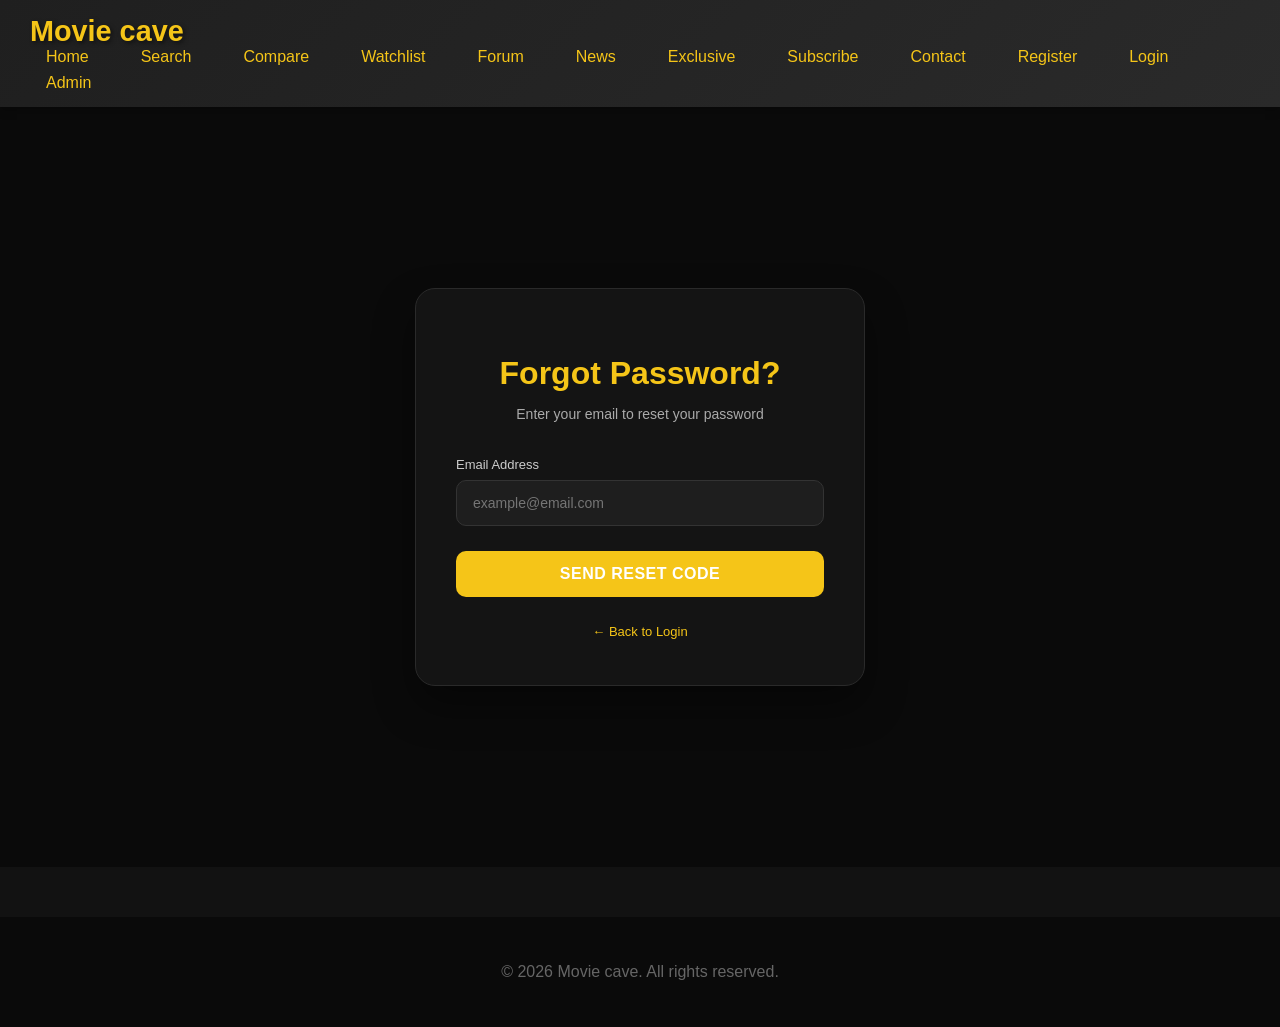
<file: pages/forgetpassword.html>
<!DOCTYPE html>
<html lang="en">
<head>
  <meta charset="UTF-8">
  <meta name="viewport" content="width=device-width, initial-scale=1.0">
  <title>Forgot Password | Movie cave</title>
  <link rel="stylesheet" href="../css/style.css">
</head>
<body>

<nav class="navbar">
  <h2>Movie cave</h2>
  <ul>
    <li><a href="../index.html">Home</a></li>
    <li><a href="search.html">Search</a></li>
    <li><a href="compare.html">Compare</a></li>
    <li><a href="watchlist.html">Watchlist</a></li>
    <li><a href="forum.html#forum-section">Forum</a></li>
    <li><a href="news.html">News</a></li>
    <li><a href="exclusive.html">Exclusive</a></li>
    <li><a href="subscribe.html">Subscribe</a></li>
    <li><a href="contact.html">Contact</a></li>
    <li><a href="signup.html">Register</a></li>
    <li><a href="login.html">Login</a></li>
    <li><a href="admin.html">Admin</a></li>
  </ul>
</nav>

<main class="forgot-page">
  <div class="forgot-wrapper">
    <div class="forgot-card">
      <h1>Forgot Password?</h1>
      <p class="forgot-subtitle">Enter your email to reset your password</p>

      <form class="forgot-form" id="forgotForm">
        <div class="input-group">
          <label>Email Address</label>
          <input type="email" id="resetEmail" placeholder="example@email.com" required>
        </div>

        <div id="messageBox" class="message-box"></div>

        <button type="submit" class="forgot-btn">Send Reset Code</button>

        <div class="back-link">
          <a href="login.html">← Back to Login</a>
        </div>
      </form>
    </div>
  </div>
</main>

<footer class="footer">
  <p>© 2026 Movie cave. All rights reserved.</p>
</footer>

<script>
  const forgotForm = document.getElementById('forgotForm');
  if (forgotForm) {
    forgotForm.addEventListener('submit', function(e) {
      e.preventDefault();
      
      const email = document.getElementById('resetEmail').value.trim();
      const messageBox = document.getElementById('messageBox');
      
      if (!messageBox) return;
      messageBox.style.display = 'block';
      
      if (email === '') {
        messageBox.innerHTML = '❌ Please enter your email address';
        messageBox.style.background = 'rgba(229, 9, 20, 0.15)';
        messageBox.style.color = '#ff8888';
      } 
      else if (!email.includes('@')) {
        messageBox.innerHTML = '❌ Please enter a valid email address';
        messageBox.style.background = 'rgba(229, 9, 20, 0.15)';
        messageBox.style.color = '#ff8888';
      } 
      else {
        messageBox.innerHTML = '✅ Reset code sent to ' + email + '! Check your inbox.';
        messageBox.style.background = 'rgba(76, 175, 80, 0.15)';
        messageBox.style.color = '#88ff88';
        
        setTimeout(function() {
          window.location.href = 'login.html';
        }, 3000);
      }
    });
  }
</script>

</body>
</html>
</file>
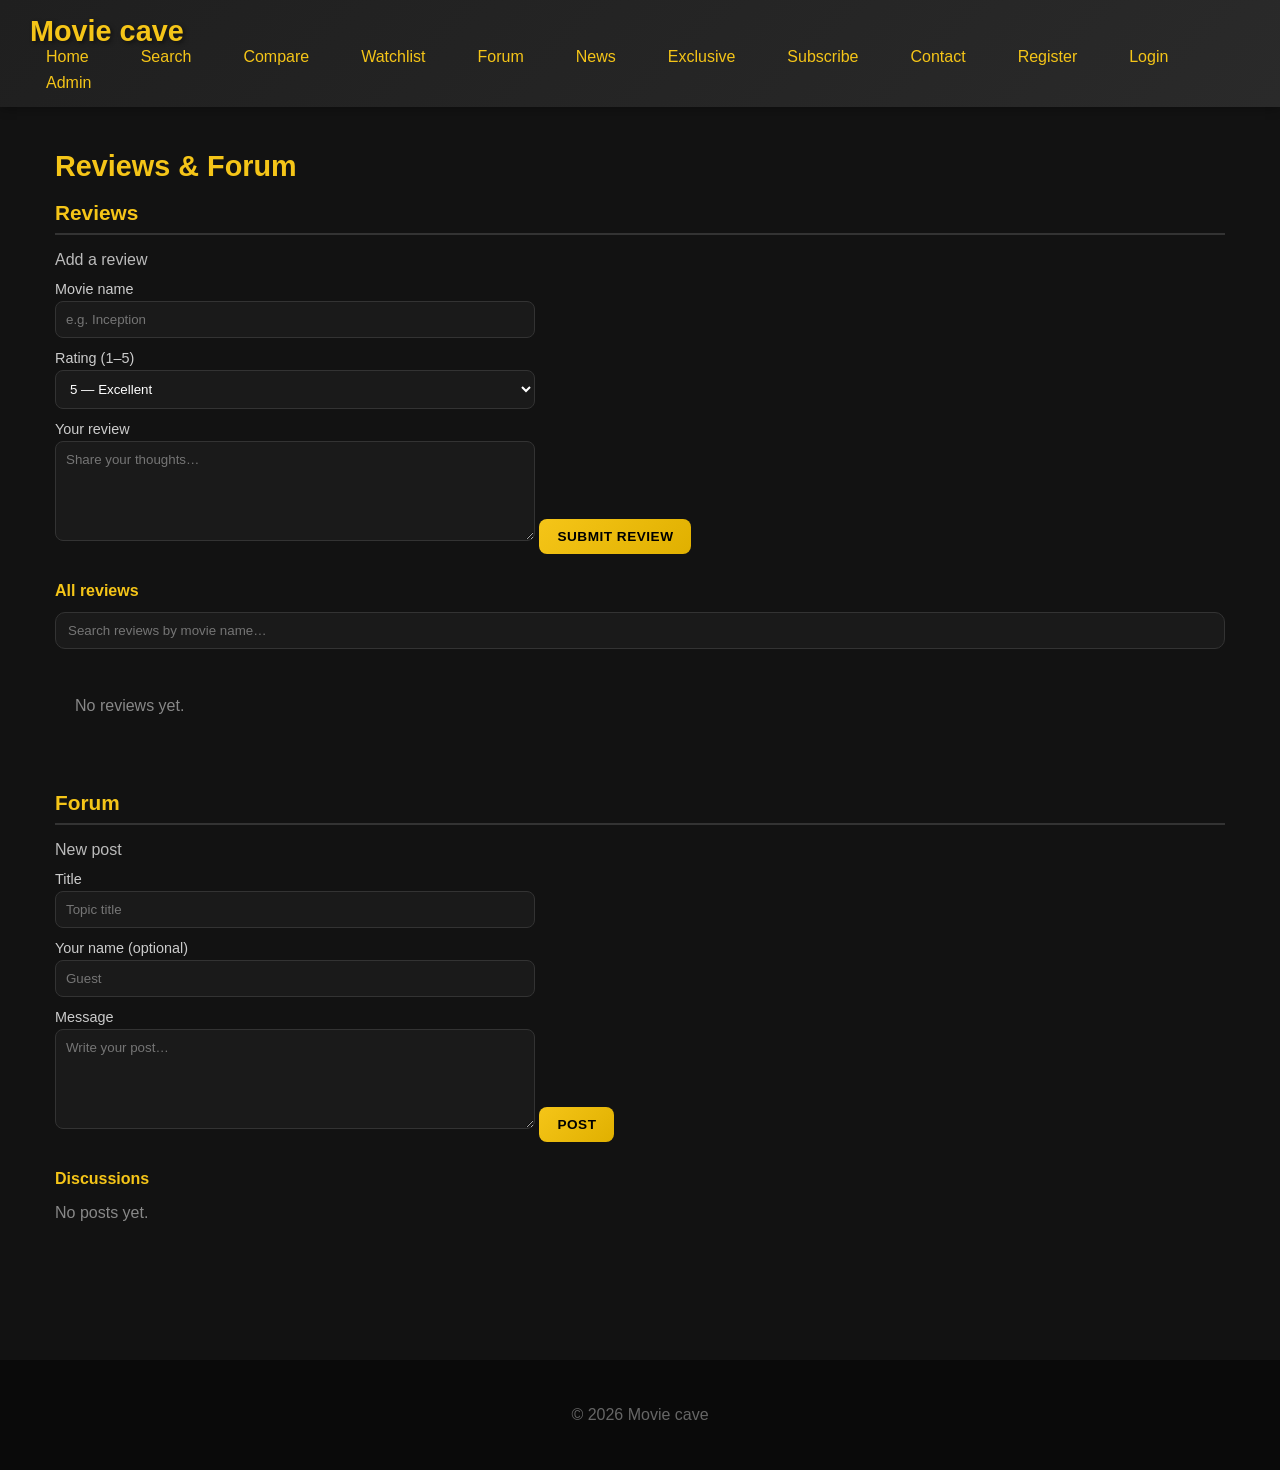
<file: pages/forum.html>
<!DOCTYPE html>
<html lang="en">
<head>
  <meta charset="UTF-8">
  <meta name="viewport" content="width=device-width, initial-scale=1.0">
  <title>Reviews & Forum — Movie cave</title>
  <link rel="stylesheet" href="../css/style.css">
</head>
<body>

<!-- Navbar -->
<nav class="navbar">
  <h2>Movie cave</h2>
  <ul>
    <li><a href="../index.html">Home</a></li>
    <li><a href="search.html">Search</a></li>
    <li><a href="compare.html">Compare</a></li>
    <li><a href="watchlist.html">Watchlist</a></li>
    <li><a href="forum.html#forum-section">Forum</a></li>
    <li><a href="news.html">News</a></li>
    <li><a href="exclusive.html">Exclusive</a></li>
    <li><a href="subscribe.html">Subscribe</a></li>
    <li><a href="contact.html">Contact</a></li>
    <li><a href="signup.html">Register</a></li>
    <li><a href="login.html">Login</a></li>
    <li><a href="admin.html">Admin</a></li>
  </ul>
</nav>

<main class="page-main">
  <h1>Reviews &amp; Forum</h1>

  <section class="page-section" id="reviews-section">
    <h2>Reviews</h2>

    <h3 style="font-size:1rem;color:#bbb;margin-bottom:12px;font-weight:normal;">Add a review</h3>
    <form id="reviewForm" class="form-stack">
      <label for="movieName">Movie name</label>
      <input type="text" id="movieName" name="movieName" list="movieNameSuggestions" required placeholder="e.g. Inception" autocomplete="off">
      <datalist id="movieNameSuggestions"></datalist>

      <label for="rating">Rating (1–5)</label>
      <select id="rating" name="rating" required>
        <option value="5">5 — Excellent</option>
        <option value="4">4 — Very good</option>
        <option value="3">3 — Good</option>
        <option value="2">2 — Fair</option>
        <option value="1">1 — Poor</option>
      </select>

      <label for="reviewText">Your review</label>
      <textarea id="reviewText" name="reviewText" required placeholder="Share your thoughts…"></textarea>

      <button type="submit">Submit review</button>
    </form>

    <h3 style="font-size:1rem;color:#f5c518;margin-top:28px;margin-bottom:12px;">All reviews</h3>
    <input type="text" id="reviewSearch" placeholder="Search reviews by movie name…" style="width:100%; margin: 0 0 12px 0; padding:10px 12px; border-radius:10px; background:#1a1a1a; color:white; border:1px solid #333;">
    <div class="cards" id="reviewsList"></div>
  </section>

  <section class="page-section" id="forum-section">
    <h2>Forum</h2>

    <h3 style="font-size:1rem;color:#bbb;margin-bottom:12px;font-weight:normal;">New post</h3>
    <form id="forumNewPostForm" class="form-stack">
      <label for="postTitle">Title</label>
      <input type="text" id="postTitle" required placeholder="Topic title">

      <label for="postAuthor">Your name (optional)</label>
      <input type="text" id="postAuthor" placeholder="Guest">

      <label for="postBody">Message</label>
      <textarea id="postBody" required placeholder="Write your post…"></textarea>

      <button type="submit">Post</button>
    </form>

    <h3 style="font-size:1rem;color:#f5c518;margin-top:28px;margin-bottom:12px;">Discussions</h3>
    <div id="forumPosts"></div>
  </section>
</main>

<footer>
  <p>© 2026 Movie cave</p>
</footer>

<script src="../js/script.js"></script>
</body>
</html>
</file>
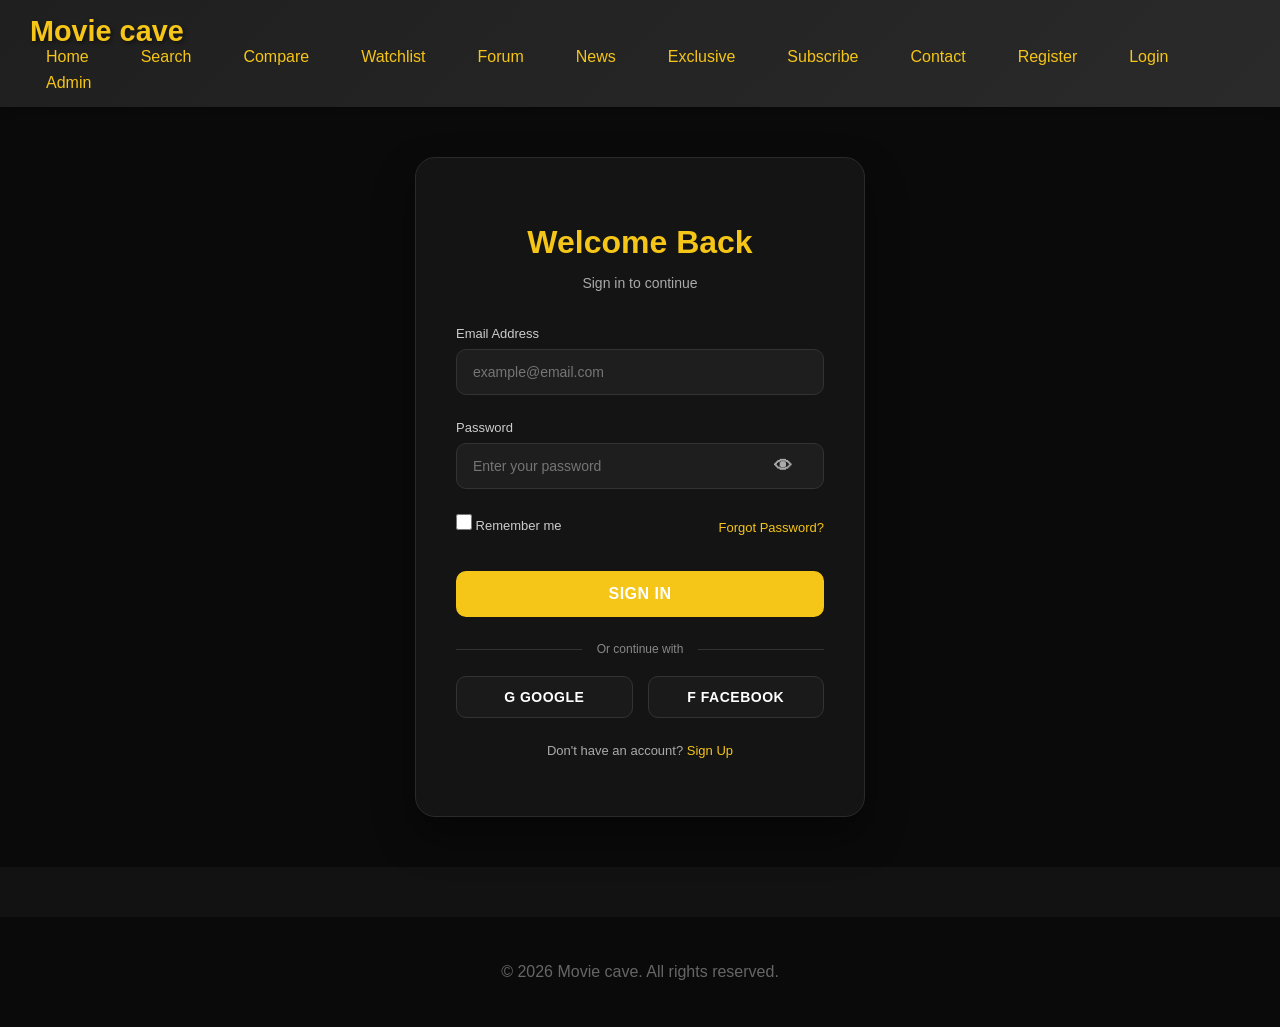
<file: pages/login.html>
<!DOCTYPE html>
<html lang="en">
<head>
  <meta charset="UTF-8">
  <meta name="viewport" content="width=device-width, initial-scale=1.0">
  <title>Login | Movie cave</title>
  <link rel="stylesheet" href="../css/style.css">
</head>
<body>

<nav class="navbar">
  <h2>Movie cave</h2>
  <ul>
    <li><a href="../index.html">Home</a></li>
    <li><a href="search.html">Search</a></li>
    <li><a href="compare.html">Compare</a></li>
    <li><a href="watchlist.html">Watchlist</a></li>
    <li><a href="forum.html#forum-section">Forum</a></li>
    <li><a href="news.html">News</a></li>
    <li><a href="exclusive.html">Exclusive</a></li>
    <li><a href="subscribe.html">Subscribe</a></li>
    <li><a href="contact.html">Contact</a></li>
    <li><a href="signup.html">Register</a></li>
    <li><a href="login.html">Login</a></li>
    <li><a href="admin.html">Admin</a></li>
  </ul>
</nav>

<main class="login-page">
  <div class="login-wrapper">
    <div class="login-card">
      <h1>Welcome Back</h1>
      <p class="login-subtitle">Sign in to continue</p>

      <form class="login-form" id="loginForm">
        <div class="input-group">
          <label>Email Address</label>
          <input type="email" id="loginEmail" placeholder="example@email.com" required>
        </div>

        <div class="input-group">
          <label>Password</label>
          <div class="password-wrapper">
            <input type="password" id="loginPassword" placeholder="Enter your password" required>
            <button type="button" class="toggle-password" id="togglePassword">👁</button>
          </div>
        </div>

        <div class="form-options">
          <label class="checkbox-label">
            <input type="checkbox" id="rememberCheckbox"> Remember me
          </label>
          <a href="forgetpassword.html" class="forgot-link">Forgot Password?</a>
        </div>

        <div id="loginMessage" class="message-box"></div>

        <button type="submit" class="login-submit-btn">Sign In</button>

        <div class="divider">
          <span>Or continue with</span>
        </div>

        <div class="social-login">
          <button type="button" class="social-btn" id="googleBtn">G Google</button>
          <button type="button" class="social-btn" id="facebookBtn">f Facebook</button>
        </div>

        <p class="signup-redirect">
          Don't have an account? <a href="signup.html">Sign Up</a>
        </p>
      </form>
    </div>
  </div>
</main>

<footer class="footer">
  <p>© 2026 Movie cave. All rights reserved.</p>
</footer>

<script src="../js/script.js"></script>
<script>
  const togglePassword = document.getElementById('togglePassword');
  const passwordInput = document.getElementById('loginPassword');

  if (togglePassword && passwordInput) {
    togglePassword.addEventListener('click', function() {
      const type = passwordInput.getAttribute('type') === 'password' ? 'text' : 'password';
      passwordInput.setAttribute('type', type);
      this.textContent = type === 'password' ? '👁' : '🙈';
    });
  }

  function showMessage(message, isError) {
    const msgBox = document.getElementById('loginMessage');
    if (!msgBox) return;
    msgBox.style.display = 'block';
    msgBox.textContent = message;
    if (isError) {
      msgBox.style.background = 'rgba(229, 9, 20, 0.15)';
      msgBox.style.color = '#ff8888';
    } else {
      msgBox.style.background = 'rgba(76, 175, 80, 0.15)';
      msgBox.style.color = '#88ff88';
    }
  }

  const loginForm = document.getElementById('loginForm');
  if (loginForm) {
    loginForm.addEventListener('submit', function(e) {
      e.preventDefault();
      
      const email = document.getElementById('loginEmail').value.trim();
      const password = document.getElementById('loginPassword').value;
      const remember = document.getElementById('rememberCheckbox').checked;
      
      if (email === '') {
        showMessage('Please enter your email address', true);
      } else if (!email.includes('@')) {
        showMessage('Please enter a valid email address', true);
      } else if (password === '') {
        showMessage('Please enter your password', true);
      } else if (password.length < 4) {
        showMessage('Password must be at least 4 characters', true);
      } else {
        let registeredWrong = false;
        try {
          const users = JSON.parse(localStorage.getItem('mc_registered_users') || '[]');
          const u = users.find(function (x) {
            return String(x.email || '').toLowerCase().trim() === email.toLowerCase();
          });
          if (u && u.password !== password) registeredWrong = true;
        } catch (e) {}
        if (registeredWrong) {
          showMessage('Incorrect password for this registered email.', true);
          return;
        }
        const okReg = typeof tryLoginRegisteredUser === 'function' && tryLoginRegisteredUser(email, password);
        const okGuest = password.length >= 4;
        if (!okReg && !okGuest) {
          showMessage('Could not sign in.', true);
          return;
        }
        showMessage('Login successful! Redirecting...', false);

        if (remember) {
          localStorage.setItem('rememberedEmail', email);
        } else {
          localStorage.removeItem('rememberedEmail');
        }
        localStorage.setItem('isLoggedIn', 'true');

        setTimeout(function() {
          window.location.href = '../index.html';
        }, 1500);
      }
    });
  }
  
  const savedEmail = localStorage.getItem('rememberedEmail');
  if (savedEmail) {
    const emailInput = document.getElementById('loginEmail');
    const rememberBox = document.getElementById('rememberCheckbox');
    if (emailInput) emailInput.value = savedEmail;
    if (rememberBox) rememberBox.checked = true;
  }
  
  const googleBtn = document.getElementById('googleBtn');
  if (googleBtn) {
    googleBtn.addEventListener('click', function() {
      showMessage('Google login (demo) - Redirecting...', false);
      setTimeout(function() {
        localStorage.setItem('isLoggedIn', 'true');
        window.location.href = '../index.html';
      }, 1000);
    });
  }
  
  const facebookBtn = document.getElementById('facebookBtn');
  if (facebookBtn) {
    facebookBtn.addEventListener('click', function() {
      showMessage('Facebook login (demo) - Redirecting...', false);
      setTimeout(function() {
        localStorage.setItem('isLoggedIn', 'true');
        window.location.href = '../index.html';
      }, 1000);
    });
  }
</script>

</body>
</html>
</file>
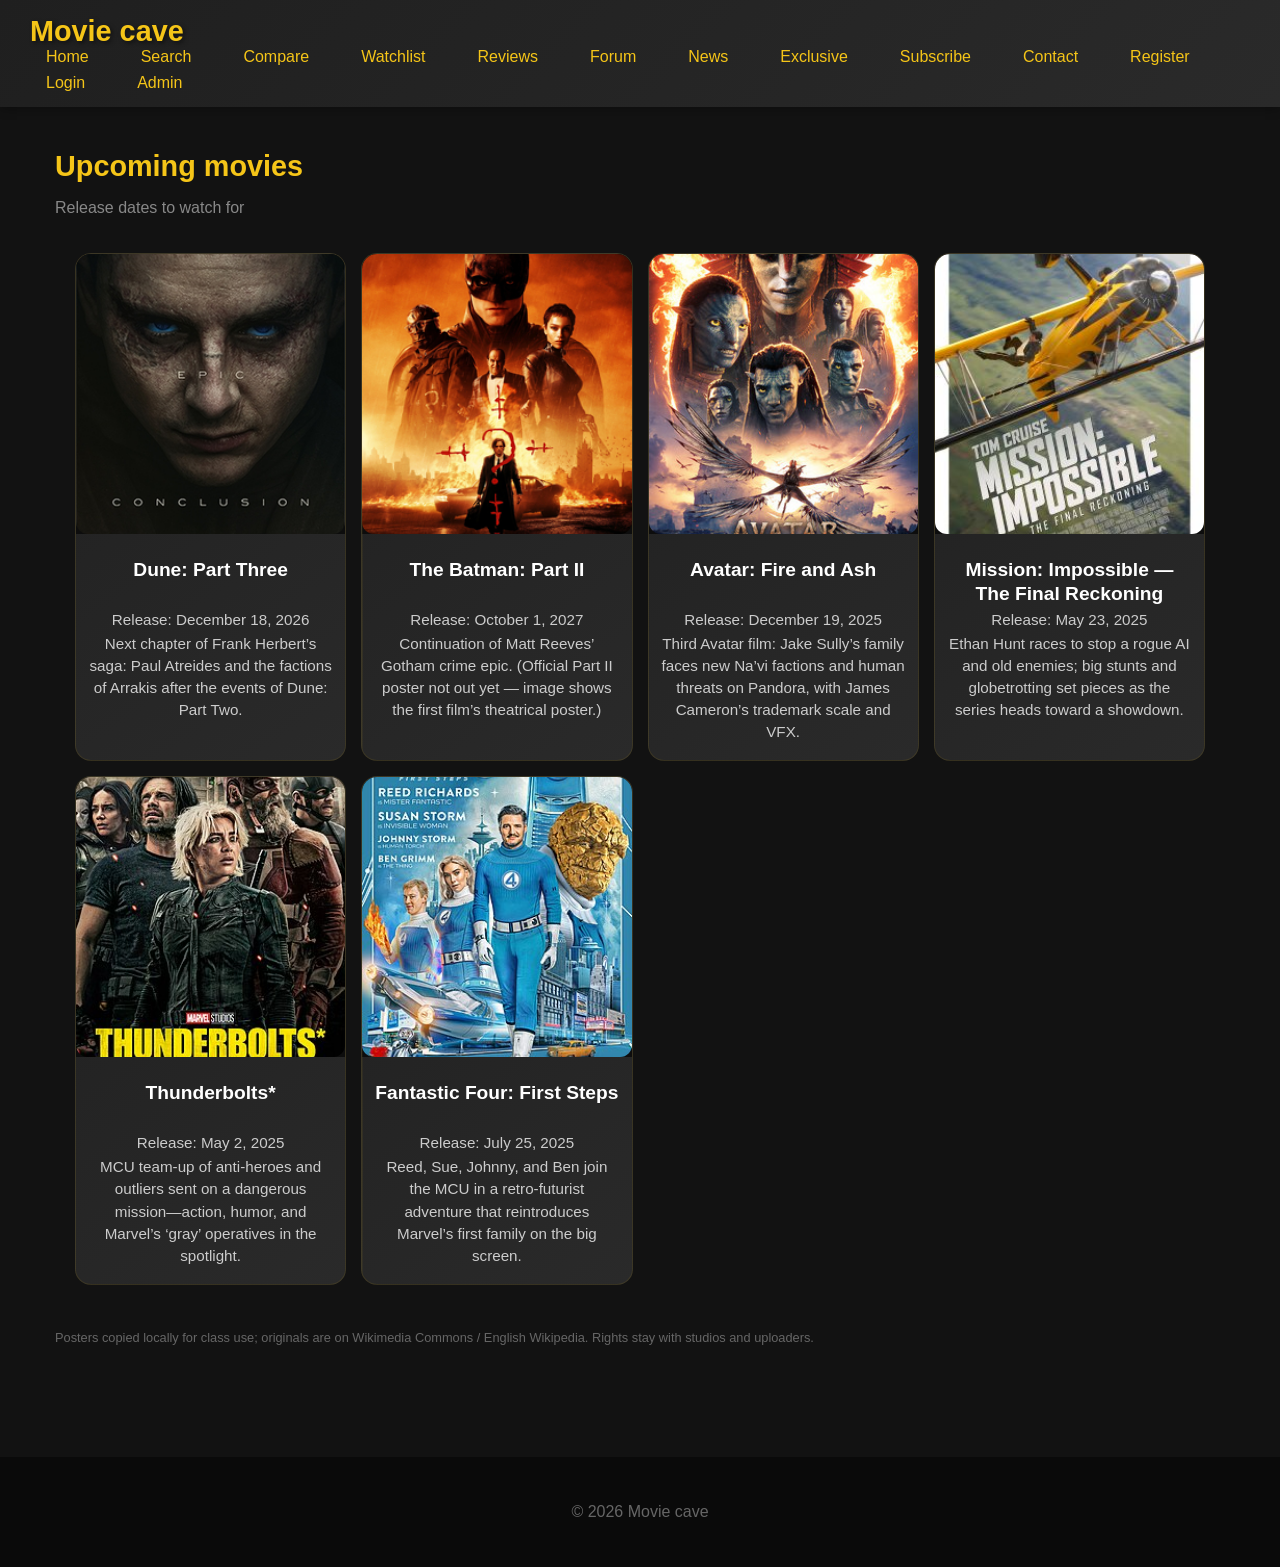
<file: pages/news.html>
<!DOCTYPE html>
<html lang="en">
<head>
  <meta charset="UTF-8">
  <meta name="viewport" content="width=device-width, initial-scale=1.0">
  <title>News — Movie cave</title>
  <link rel="stylesheet" href="../css/style.css">
</head>
<body>

<!-- Navbar -->
<nav class="navbar">
  <h2>Movie cave</h2>
  <ul>
    <li><a href="../index.html">Home</a></li>
    <li><a href="search.html">Search</a></li>
    <li><a href="compare.html">Compare</a></li>
    <li><a href="watchlist.html">Watchlist</a></li>
    <li><a href="forum.html#reviews-section">Reviews</a></li>
    <li><a href="forum.html#forum-section">Forum</a></li>
    <li><a href="news.html">News</a></li>
    <li><a href="exclusive.html">Exclusive</a></li>
    <li><a href="subscribe.html">Subscribe</a></li>
    <li><a href="contact.html">Contact</a></li>
    <li><a href="signup.html">Register</a></li>
    <li><a href="login.html">Login</a></li>
    <li><a href="admin.html">Admin</a></li>
  </ul>
</nav>

<main class="page-main">
  <h1>Upcoming movies</h1>
  <p style="color:#888;margin-top:0;">Release dates to watch for <code></code></p>
  <div class="cards" id="newsList"></div>
  <p class="news-note">Posters copied locally for class use; originals are on Wikimedia Commons / English Wikipedia. Rights stay with studios and uploaders.</p>
</main>

<footer>
  <p>© 2026 Movie cave</p>
</footer>

<script>
  const upcoming = [
    {
      title: "Dune: Part Three",
      date: "2026-12-18",
      image: "../images/dune-part-three.jpg",
      description: "Next chapter of Frank Herbert’s saga: Paul Atreides and the factions of Arrakis after the events of Dune: Part Two."
    },
    {
      title: "The Batman: Part II",
      date: "2027-10-01",
      image: "../images/batman-poster.jpg",
      description: "Continuation of Matt Reeves’ Gotham crime epic. (Official Part II poster not out yet — image shows the first film’s theatrical poster.)"
    },
    {
      title: "Avatar: Fire and Ash",
      date: "2025-12-19",
      image: "../images/avatar-fire-and-ash.jpeg",
      description: "Third Avatar film: Jake Sully’s family faces new Na’vi factions and human threats on Pandora, with James Cameron’s trademark scale and VFX."
    },
    {
      title: "Mission: Impossible — The Final Reckoning",
      date: "2025-05-23",
      image: "../images/mission-impossible-final-reckoning.jpg",
      description: "Ethan Hunt races to stop a rogue AI and old enemies; big stunts and globetrotting set pieces as the series heads toward a showdown."
    },
    {
      title: "Thunderbolts*",
      date: "2025-05-02",
      image: "../images/thunderbolts-poster.jpg",
      description: "MCU team-up of anti-heroes and outliers sent on a dangerous mission—action, humor, and Marvel’s ‘gray’ operatives in the spotlight."
    },
    {
      title: "Fantastic Four: First Steps",
      date: "2025-07-25",
      image: "../images/fantastic-four-first-steps.jpg",
      description: "Reed, Sue, Johnny, and Ben join the MCU in a retro‑futurist adventure that reintroduces Marvel’s first family on the big screen."
    }
  ];

  function escapeHtml(str) {
    if (str == null) return "";
    const d = document.createElement("div");
    d.textContent = str;
    return d.innerHTML;
  }

  function formatDate(iso) {
    try {
      return new Date(iso + "T12:00:00").toLocaleDateString(undefined, {
        year: "numeric",
        month: "long",
        day: "numeric"
      });
    } catch (e) {
      return iso;
    }
  }

  const el = document.getElementById("newsList");
  upcoming.forEach(function (item) {
    el.innerHTML +=
      '<article class="card card-wide news-card">' +
      '<div class="news-poster"><img src="' +
      escapeHtml(item.image) +
      '" alt="' +
      escapeHtml(item.title) +
      ' poster" loading="lazy" width="342" height="513"></div>' +
      '<div class="news-body">' +
      "<h3>" +
      escapeHtml(item.title) +
      "</h3>" +
      '<p class="news-date">Release: ' +
      escapeHtml(formatDate(item.date)) +
      "</p>" +
      '<p class="news-desc">' +
      escapeHtml(item.description) +
      "</p>" +
      "</div>" +
      "</article>";
  });
</script>
</body>
</html>
</file>
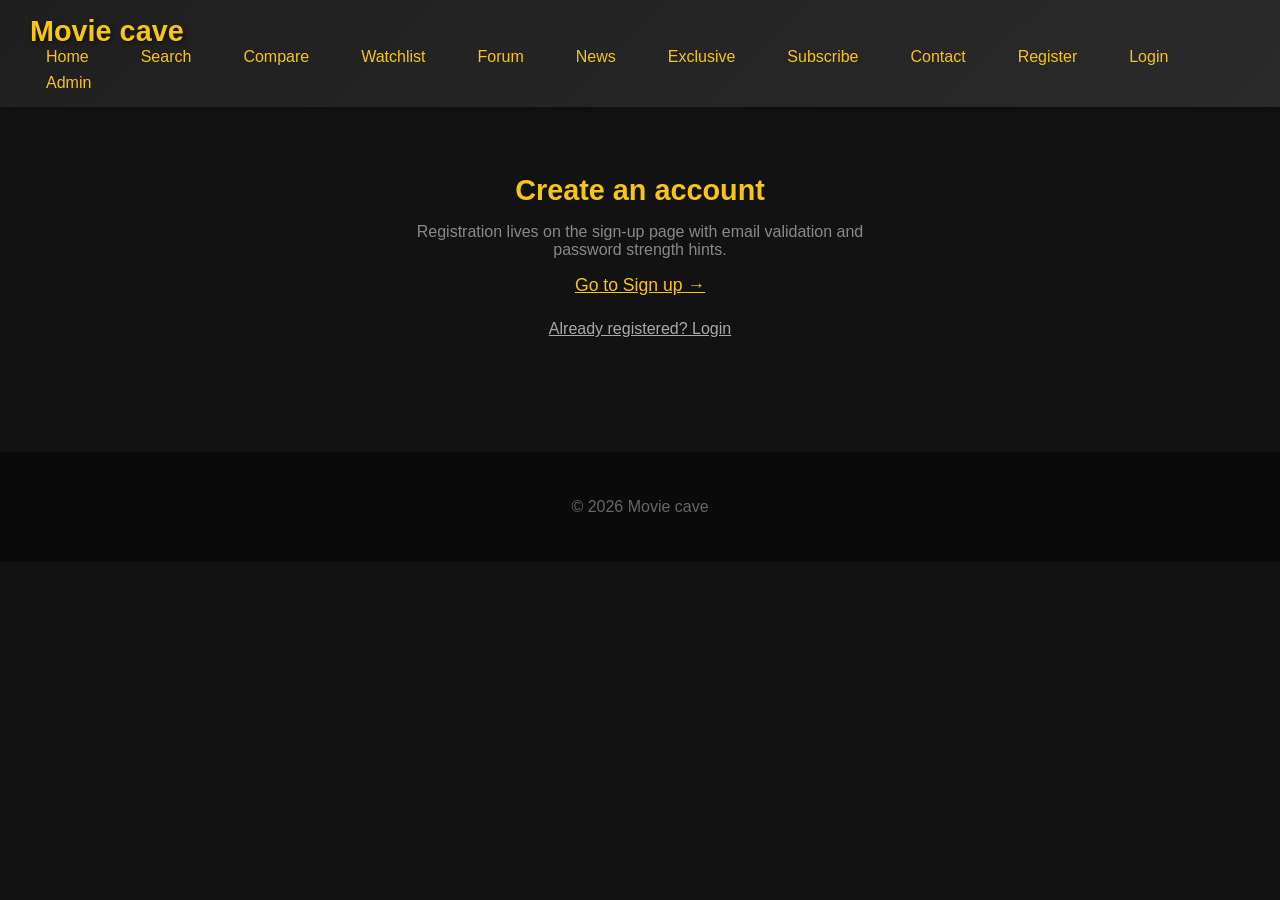
<file: pages/register.html>
<!DOCTYPE html>
<html lang="en">
<head>
  <meta charset="UTF-8">
  <meta name="viewport" content="width=device-width, initial-scale=1.0">
  <title>Register — Movie cave</title>
  <link rel="stylesheet" href="../css/style.css">
</head>
<body>

<nav class="navbar">
  <h2>Movie cave</h2>
  <ul>
    <li><a href="../index.html">Home</a></li>
    <li><a href="search.html">Search</a></li>
    <li><a href="compare.html">Compare</a></li>
    <li><a href="watchlist.html">Watchlist</a></li>
    <li><a href="forum.html#forum-section">Forum</a></li>
    <li><a href="news.html">News</a></li>
    <li><a href="exclusive.html">Exclusive</a></li>
    <li><a href="subscribe.html">Subscribe</a></li>
    <li><a href="contact.html">Contact</a></li>
    <li><a href="signup.html">Register</a></li>
    <li><a href="login.html">Login</a></li>
    <li><a href="admin.html">Admin</a></li>
  </ul>
</nav>

<main class="page-main" style="text-align:center;padding:48px 20px;">
  <h1>Create an account</h1>
  <p style="color:#888;max-width:480px;margin:16px auto;">Registration lives on the sign‑up page with email validation and password strength hints.</p>
  <p><a href="signup.html" style="color:#f5c518;font-size:1.1rem;">Go to Sign up →</a></p>
  <p style="margin-top:24px;"><a href="login.html" style="color:#aaa;">Already registered? Login</a></p>
</main>

<footer>
  <p>© 2026 Movie cave</p>
</footer>
</body>
</html>
</file>
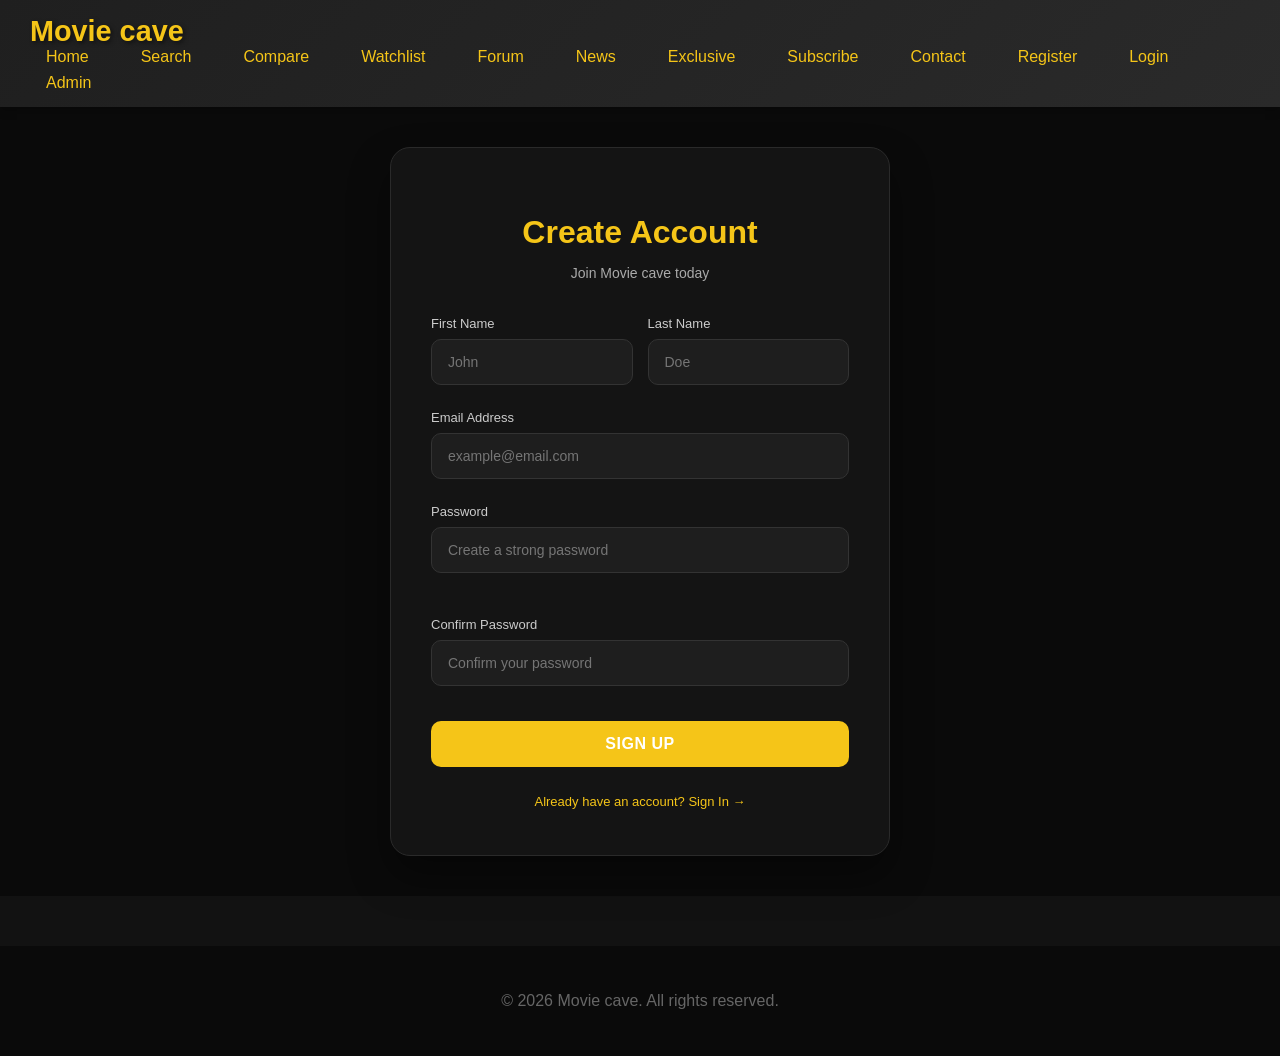
<file: pages/signup.html>
<!DOCTYPE html>
<html lang="en">
<head>
  <meta charset="UTF-8">
  <meta name="viewport" content="width=device-width, initial-scale=1.0">
  <title>Sign Up | Movie cave</title>
  <link rel="stylesheet" href="../css/style.css">
</head>
<body>

<nav class="navbar">
  <h2>Movie cave</h2>
  <ul>
    <li><a href="../index.html">Home</a></li>
    <li><a href="search.html">Search</a></li>
    <li><a href="compare.html">Compare</a></li>
    <li><a href="watchlist.html">Watchlist</a></li>
    <li><a href="forum.html#forum-section">Forum</a></li>
    <li><a href="news.html">News</a></li>
    <li><a href="exclusive.html">Exclusive</a></li>
    <li><a href="subscribe.html">Subscribe</a></li>
    <li><a href="contact.html">Contact</a></li>
    <li><a href="signup.html">Register</a></li>
    <li><a href="login.html">Login</a></li>
    <li><a href="admin.html">Admin</a></li>
  </ul>
</nav>

<main class="signup-page">
  <div class="signup-wrapper">
    <div class="signup-card">
      <h1>Create Account</h1>
      <p class="signup-subtitle">Join Movie cave today</p>

      <form class="signup-form" id="signupForm">
        <div class="name-row">
          <div class="input-group">
            <label>First Name</label>
            <input type="text" id="firstName" placeholder="John" required>
          </div>
          <div class="input-group">
            <label>Last Name</label>
            <input type="text" id="lastName" placeholder="Doe" required>
          </div>
        </div>

        <div class="input-group">
          <label>Email Address</label>
          <input type="email" id="signupEmail" placeholder="example@email.com" required>
        </div>

        <div class="input-group">
          <label>Password</label>
          <input type="password" id="signupPassword" placeholder="Create a strong password" required>
          <div id="passwordStrength" class="password-strength"></div>
        </div>

        <div class="input-group">
          <label>Confirm Password</label>
          <input type="password" id="confirmPassword" placeholder="Confirm your password" required>
        </div>

        <div id="signupMessage" class="message-box"></div>

        <button type="submit" class="signup-btn">Sign Up</button>

        <div class="login-link">
          <a href="login.html">Already have an account? Sign In →</a>
        </div>
      </form>
    </div>
  </div>
</main>

<footer class="footer">
  <p>© 2026 Movie cave. All rights reserved.</p>
</footer>

<script src="../js/script.js"></script>
<script>
  // Password strength checker
  const passwordInput = document.getElementById('signupPassword');
  const strengthDiv = document.getElementById('passwordStrength');
  
  passwordInput.addEventListener('input', function() {
    const password = this.value;
    let strength = 0;
    
    if (password.length >= 6) strength++;
    if (password.length >= 10) strength++;
    if (password.match(/[a-z]/)) strength++;
    if (password.match(/[A-Z]/)) strength++;
    if (password.match(/[0-9]/)) strength++;
    if (password.match(/[^a-zA-Z0-9]/)) strength++;
    
    if (password.length === 0) {
      strengthDiv.innerHTML = '';
      strengthDiv.className = 'password-strength';
    }
    else if (strength <= 2) {
      strengthDiv.innerHTML = '⚠️ Weak password';
      strengthDiv.className = 'password-strength weak';
    }
    else if (strength <= 4) {
      strengthDiv.innerHTML = '⚡ Medium password';
      strengthDiv.className = 'password-strength medium';
    }
    else {
      strengthDiv.innerHTML = '✅ Strong password';
      strengthDiv.className = 'password-strength strong';
    }
  });
  
  // Form submission
  document.getElementById('signupForm').addEventListener('submit', function(e) {
    e.preventDefault();
    
    const firstName = document.getElementById('firstName').value.trim();
    const lastName = document.getElementById('lastName').value.trim();
    const email = document.getElementById('signupEmail').value.trim();
    const password = document.getElementById('signupPassword').value;
    const confirm = document.getElementById('confirmPassword').value;
    const messageBox = document.getElementById('signupMessage');
    
    messageBox.style.display = 'block';
    
    if (firstName === '') {
      messageBox.innerHTML = '❌ Please enter your first name';
      messageBox.style.background = 'rgba(229, 9, 20, 0.15)';
      messageBox.style.color = '#ff8888';
    }
    else if (lastName === '') {
      messageBox.innerHTML = '❌ Please enter your last name';
      messageBox.style.background = 'rgba(229, 9, 20, 0.15)';
      messageBox.style.color = '#ff8888';
    }
    else if (email === '' || !email.includes('@')) {
      messageBox.innerHTML = '❌ Please enter a valid email address';
      messageBox.style.background = 'rgba(229, 9, 20, 0.15)';
      messageBox.style.color = '#ff8888';
    }
    else if (password.length < 6) {
      messageBox.innerHTML = '❌ Password must be at least 6 characters';
      messageBox.style.background = 'rgba(229, 9, 20, 0.15)';
      messageBox.style.color = '#ff8888';
    }
    else if (password !== confirm) {
      messageBox.innerHTML = '❌ Passwords do not match';
      messageBox.style.background = 'rgba(229, 9, 20, 0.15)';
      messageBox.style.color = '#ff8888';
    }
    else {
      const fullName = firstName + ' ' + lastName;
      if (typeof registerUserAccount === 'function') {
        const res = registerUserAccount(fullName, email, password);
        if (!res.ok) {
          messageBox.innerHTML = '❌ ' + res.message;
          messageBox.style.background = 'rgba(229, 9, 20, 0.15)';
          messageBox.style.color = '#ff8888';
          return;
        }
      }
      messageBox.innerHTML = '✅ Account created successfully! Redirecting to Login...';
      messageBox.style.background = 'rgba(76, 175, 80, 0.15)';
      messageBox.style.color = '#88ff88';

      localStorage.setItem('newUserEmail', email);
      localStorage.setItem('newUserName', fullName);

      setTimeout(function() {
        window.location.href = 'login.html';
      }, 2000);
    }
  });
</script>

</body>
</html>
</file>
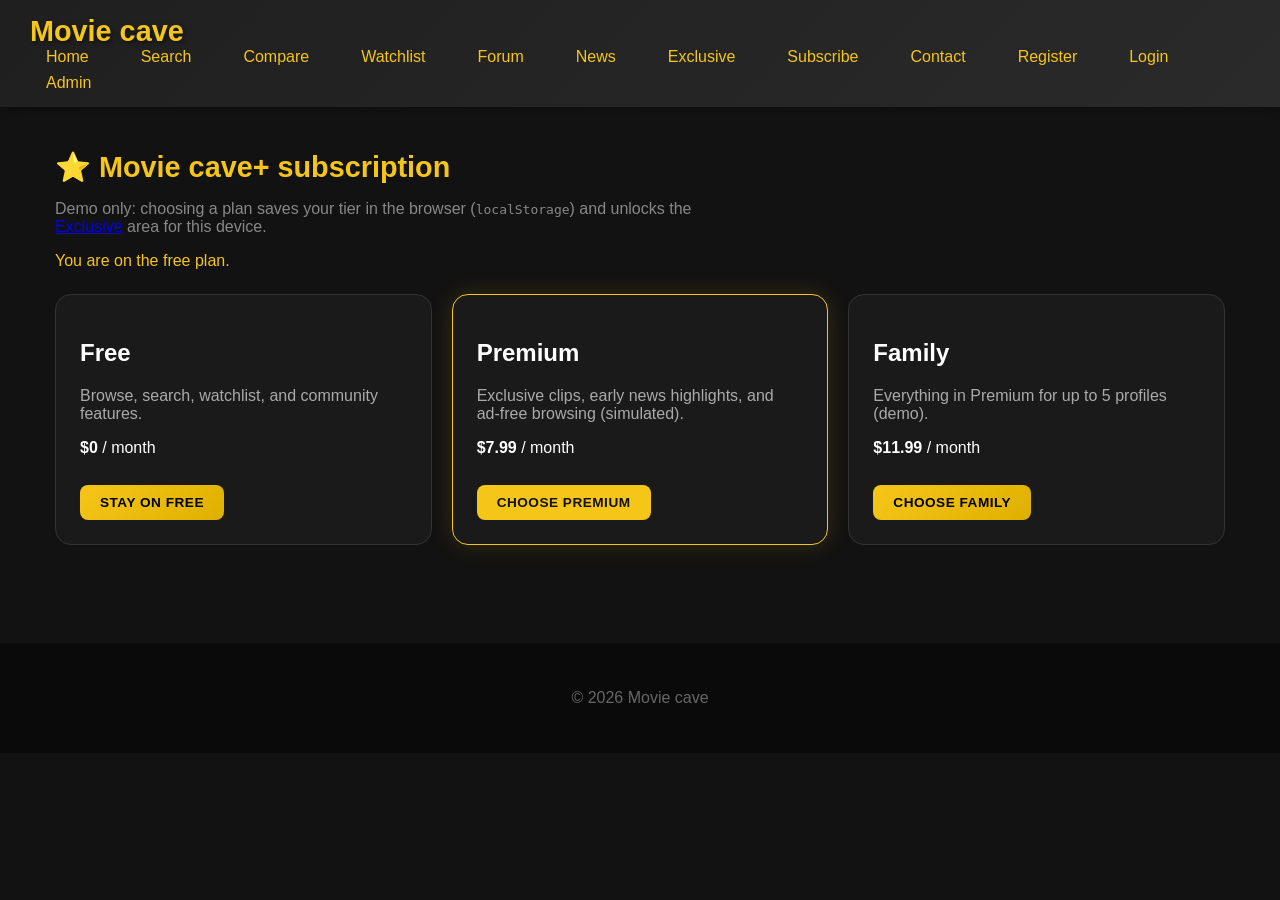
<file: pages/subscribe.html>
<!DOCTYPE html>
<html lang="en">
<head>
  <meta charset="UTF-8">
  <meta name="viewport" content="width=device-width, initial-scale=1.0">
  <title>Subscribe — Movie cave</title>
  <link rel="stylesheet" href="../css/style.css">
</head>
<body>

<nav class="navbar">
  <h2>Movie cave</h2>
  <ul>
    <li><a href="../index.html">Home</a></li>
    <li><a href="search.html">Search</a></li>
    <li><a href="compare.html">Compare</a></li>
    <li><a href="watchlist.html">Watchlist</a></li>
    <li><a href="forum.html#forum-section">Forum</a></li>
    <li><a href="news.html">News</a></li>
    <li><a href="exclusive.html">Exclusive</a></li>
    <li><a href="subscribe.html">Subscribe</a></li>
    <li><a href="contact.html">Contact</a></li>
    <li><a href="signup.html">Register</a></li>
    <li><a href="login.html">Login</a></li>
    <li><a href="admin.html">Admin</a></li>
  </ul>
</nav>

<main class="page-main">
  <h1>⭐ Movie cave+ subscription</h1>
  <p style="color:#888;max-width:640px;">Demo only: choosing a plan saves your tier in the browser (<code>localStorage</code>) and unlocks the <a href="exclusive.html">Exclusive</a> area for this device.</p>
  <p id="subStatus" style="color:#f5c518;"></p>

  <div class="subscribe-plans">
    <div class="plan-card">
      <h2>Free</h2>
      <p style="color:#aaa;">Browse, search, watchlist, and community features.</p>
      <p><strong>$0</strong> / month</p>
      <button type="button" id="planFree" style="margin-top:12px;padding:10px 20px;border-radius:8px;cursor:pointer;">Stay on Free</button>
    </div>
    <div class="plan-card featured">
      <h2>Premium</h2>
      <p style="color:#aaa;">Exclusive clips, early news highlights, and ad‑free browsing (simulated).</p>
      <p><strong>$7.99</strong> / month</p>
      <button type="button" id="planPremium" style="margin-top:12px;padding:10px 20px;border-radius:8px;cursor:pointer;background:#f5c518;color:#121212;border:none;font-weight:bold;">Choose Premium</button>
    </div>
    <div class="plan-card">
      <h2>Family</h2>
      <p style="color:#aaa;">Everything in Premium for up to 5 profiles (demo).</p>
      <p><strong>$11.99</strong> / month</p>
      <button type="button" id="planFamily" style="margin-top:12px;padding:10px 20px;border-radius:8px;cursor:pointer;">Choose Family</button>
    </div>
  </div>
</main>

<footer>
  <p>© 2026 Movie cave</p>
</footer>

<script src="../js/script.js"></script>
<script>
(function () {
  const status = document.getElementById('subStatus');
  function refresh() {
    const t = typeof getSubscriptionTier === 'function' ? getSubscriptionTier() : null;
    status.textContent = t ? ('Current plan: ' + t + ' — thank you!') : 'You are on the free plan.';
  }
  refresh();
  document.getElementById('planFree').addEventListener('click', function () {
    localStorage.removeItem('mc_subscription_tier');
    localStorage.removeItem('mc_subscription_until');
    alert('You are on the free tier.');
    refresh();
  });
  document.getElementById('planPremium').addEventListener('click', function () {
    if (typeof setSubscriptionTier === 'function') setSubscriptionTier('premium', 365);
    alert('Premium activated (demo). Visit Exclusive content!');
    refresh();
  });
  document.getElementById('planFamily').addEventListener('click', function () {
    if (typeof setSubscriptionTier === 'function') setSubscriptionTier('family', 365);
    alert('Family plan activated (demo).');
    refresh();
  });
})();
</script>
</body>
</html>
</file>
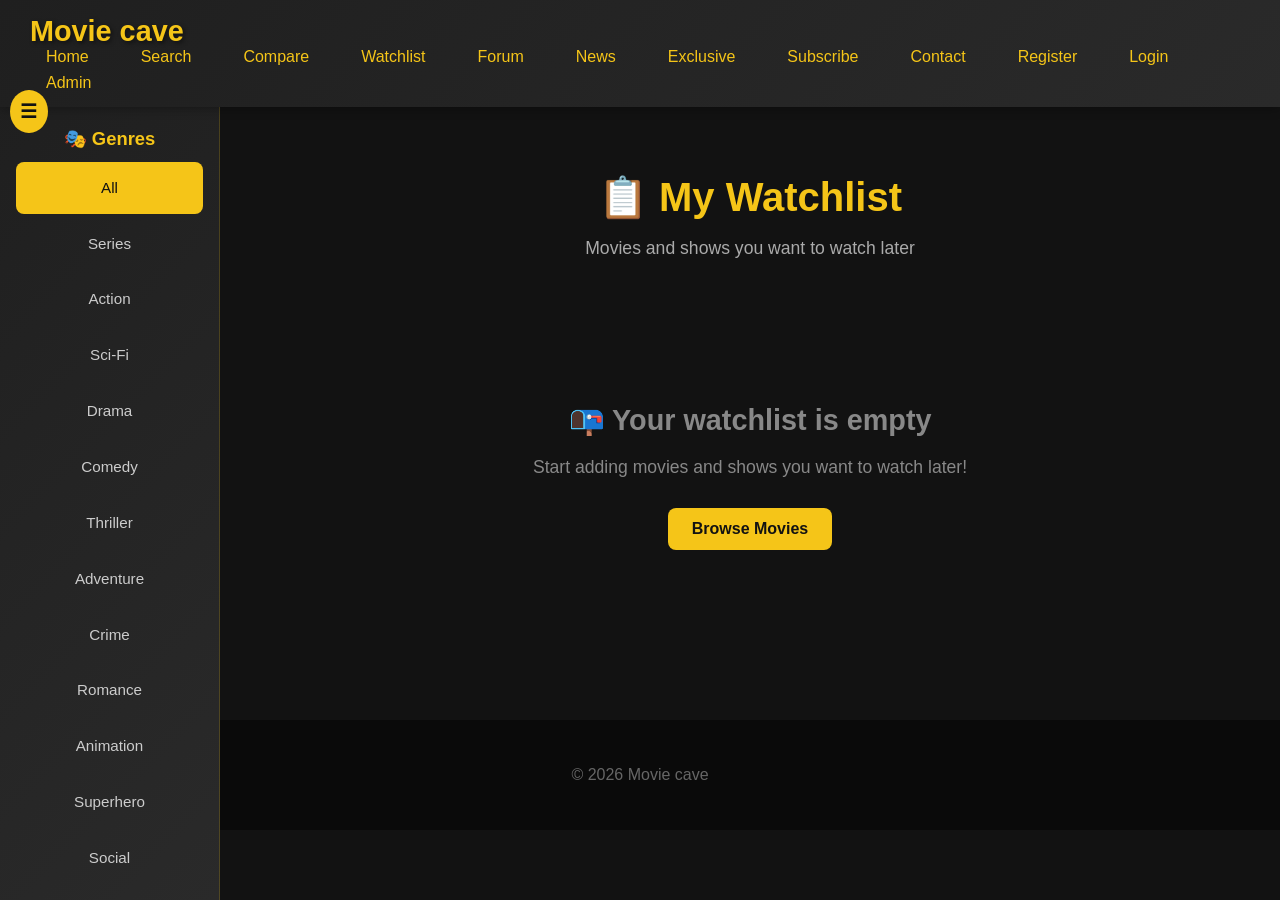
<file: pages/watchlist.html>
<!DOCTYPE html>
<html lang="en">
<head>
  <meta charset="UTF-8">
  <meta name="viewport" content="width=device-width, initial-scale=1.0">
  <title>My Watchlist — Movie cave</title>
  <link rel="stylesheet" href="../css/style.css">
</head>
<body>

<nav class="navbar">
  <h2>Movie cave</h2>
  <ul>
    <li><a href="../index.html">Home</a></li>
    <li><a href="search.html">Search</a></li>
    <li><a href="compare.html">Compare</a></li>
    <li><a href="watchlist.html">Watchlist</a></li>
    <li><a href="forum.html#forum-section">Forum</a></li>
    <li><a href="news.html">News</a></li>
    <li><a href="exclusive.html">Exclusive</a></li>
    <li><a href="subscribe.html">Subscribe</a></li>
    <li><a href="contact.html">Contact</a></li>
    <li><a href="signup.html">Register</a></li>
    <li><a href="login.html">Login</a></li>
    <li><a href="admin.html">Admin</a></li>
  </ul>
</nav>

<!-- Genre Sidebar -->
<aside class="genre-sidebar" id="genreSidebar">
  <h3>🎭 Genres</h3>
  <ul class="genre-list">
    <li><a href="#" class="active" onclick="filterWatchlistByGenre('all', event)">All</a></li>
    <li><a href="#" onclick="filterWatchlistByGenre('series', event)">Series</a></li>
    <li><a href="#" onclick="filterWatchlistByGenre('action', event)">Action</a></li>
    <li><a href="#" onclick="filterWatchlistByGenre('sci-fi', event)">Sci-Fi</a></li>
    <li><a href="#" onclick="filterWatchlistByGenre('drama', event)">Drama</a></li>
    <li><a href="#" onclick="filterWatchlistByGenre('comedy', event)">Comedy</a></li>
    <li><a href="#" onclick="filterWatchlistByGenre('thriller', event)">Thriller</a></li>
    <li><a href="#" onclick="filterWatchlistByGenre('adventure', event)">Adventure</a></li>
    <li><a href="#" onclick="filterWatchlistByGenre('crime', event)">Crime</a></li>
    <li><a href="#" onclick="filterWatchlistByGenre('romance', event)">Romance</a></li>
    <li><a href="#" onclick="filterWatchlistByGenre('animation', event)">Animation</a></li>
    <li><a href="#" onclick="filterWatchlistByGenre('superhero', event)">Superhero</a></li>
    <li><a href="#" onclick="filterWatchlistByGenre('social', event)">Social</a></li>
  </ul>
</aside>

<!-- Mobile Menu Toggle -->
<button class="menu-toggle" onclick="toggleSidebar()">☰</button>

<!-- Main Content -->
<div class="main-content-with-sidebar">
<div class="watchlist-container">
  <div class="watchlist-header">
    <h1>📋 My Watchlist</h1>
    <p style="color: #aaa; font-size: 1.1rem;">Movies and shows you want to watch later</p>
  </div>
  
  <div id="watchlist"></div>
</div>
</div>

<footer>
  <p>© 2026 Movie cave</p>
</footer>

<script src="../js/script.js"></script>
</body>
</html>
</file>
<file: css/style.css>
*,
*::before,
*::after {
  box-sizing: border-box;
}

html {
  overflow-x: hidden;
}

body {
  margin: 0;
  font-family: Arial, sans-serif;
  background: #121212;
  color: white;
  overflow-x: hidden;
}

/* ======================== */
/* Navbar */
/* ======================== */
.navbar {
  display: flex;
  justify-content: space-between;
  align-items: center;
  background: linear-gradient(135deg, #1f1f1f, #2a2a2a);
  padding: 15px 30px;
  flex-wrap: wrap;
  box-shadow: 0 2px 10px rgba(0, 0, 0, 0.3);
  position: sticky;
  top: 0;
  z-index: 1000;
}

.navbar h2 {
  margin: 0;
  color: #f5c518;
  font-size: 1.8rem;
  text-shadow: 2px 2px 4px rgba(0, 0, 0, 0.5);
  animation: glow 2s ease-in-out infinite alternate;
}

@keyframes glow {
  from { text-shadow: 2px 2px 4px rgba(0, 0, 0, 0.5), 0 0 10px rgba(245, 197, 24, 0.3); }
  to { text-shadow: 2px 2px 4px rgba(0, 0, 0, 0.5), 0 0 20px rgba(245, 197, 24, 0.5); }
}

.navbar ul {
  display: flex;
  list-style: none;
  gap: 20px;
  margin: 0;
  padding: 0;
  flex-wrap: wrap;
  row-gap: 8px;
}

.navbar a {
  color: #f5c518;
  text-decoration: none;
  padding: 8px 16px;
  border-radius: 20px;
}

.navbar a:hover {
  color: white;
  background: rgba(245, 197, 24, 0.2);
}

.browse-toolbar {
  padding: 12px 20px 24px;
  max-width: 1400px;
  margin: 0 auto;
}
.browse-toolbar-inner {
  display: flex;
  flex-wrap: wrap;
  gap: 16px 24px;
  align-items: center;
  background: rgba(30, 30, 30, 0.85);
  border: 1px solid #333;
  border-radius: 12px;
  padding: 14px 18px;
}
.browse-toolbar label {
  color: #ccc;
  font-size: 14px;
  display: flex;
  align-items: center;
  gap: 10px;
}
.browse-toolbar select {
  background: #1a1a1a;
  color: #fff;
  border: 1px solid #444;
  border-radius: 8px;
  padding: 8px 12px;
  min-width: 200px;
}
.detail-trailer {
  margin-top: 40px;
}
.detail-trailer .ratio {
  position: relative;
  padding-bottom: 56.25%;
  height: 0;
  overflow: hidden;
  border-radius: 12px;
  max-width: 800px;
  border: 1px solid #333;
}
.detail-trailer iframe {
  position: absolute;
  top: 0;
  left: 0;
  width: 100%;
  height: 100%;
  border: 0;
}
.compare-page table {
  width: 100%;
  border-collapse: collapse;
  margin-top: 20px;
}
.compare-page th,
.compare-page td {
  border: 1px solid #333;
  padding: 12px 14px;
  text-align: left;
  vertical-align: top;
}
.compare-page th {
  background: #1a1a1a;
  color: #f5c518;
}
.subscribe-plans {
  display: grid;
  grid-template-columns: repeat(auto-fit, minmax(240px, 1fr));
  gap: 20px;
  margin-top: 24px;
}
.plan-card {
  background: #1a1a1a;
  border: 1px solid #333;
  border-radius: 16px;
  padding: 24px;
}
.plan-card.featured {
  border-color: #f5c518;
  box-shadow: 0 0 24px rgba(245, 197, 24, 0.15);
}
.contact-form textarea {
  min-height: 120px;
  resize: vertical;
}

/* ======================== */
/* Hero Section */
/* ======================== */
.hero {
  text-align: center;
  padding: 60px 20px;
  background: linear-gradient(135deg, #1a1a1a, #0a0a0a);
}

.hero h1 {
  font-size: 2.5rem;
  margin-bottom: 10px;
}

/* ======================== */
/* Cards Grid */
/* ======================== */
.cards {
  display: grid;
  grid-template-columns: repeat(4, minmax(180px, 1fr));
  gap: 15px;
  padding: 20px;
  max-width: 100%;
  margin: 0 auto;
}

/* Responsive - reduce to 3 columns on tablets */
@media (max-width: 1024px) {
  .cards {
    grid-template-columns: repeat(3, minmax(180px, 1fr));
  }
}

/* Responsive - reduce to 2 columns on mobile */
@media (max-width: 768px) {
  .cards {
    grid-template-columns: repeat(2, minmax(180px, 1fr));
  }
}

/* Responsive - reduce to 1 column on very small screens */
@media (max-width: 480px) {
  .cards {
    grid-template-columns: repeat(1, minmax(180px, 1fr));
  }
}

/* ======================== */
/* Trending Section */
/* ======================== */
.trending-section {
  padding: 30px 20px;
  background: linear-gradient(135deg, #1a1a1a, #0a0a0a);
  margin-bottom: 30px;
}

.trending-slider {
  display: flex;
  gap: 20px;
  overflow-x: auto;
  padding: 20px 0;
  scroll-behavior: smooth;
}

.trending-slider::-webkit-scrollbar {
  height: 8px;
}

.trending-slider::-webkit-scrollbar-track {
  background: #1f1f1f;
  border-radius: 4px;
}

.trending-slider::-webkit-scrollbar-thumb {
  background: #f5c518;
  border-radius: 4px;
}

.trending-slider .card {
  flex-shrink: 0;
  width: 220px;
}

.card {
  background: linear-gradient(145deg, #1f1f1f, #2a2a2a);
  padding: 15px;
  width: 100%;
  border-radius: 16px;
  text-align: center;
  transition: all 0.4s cubic-bezier(0.175, 0.885, 0.32, 1.275);
  cursor: pointer;
  position: relative;
  overflow: hidden;
  border: 1px solid rgba(245, 197, 24, 0.1);
  display: flex;
  flex-direction: column;
}

.card::before {
  content: '';
  position: absolute;
  top: 0;
  left: 0;
  right: 0;
  bottom: 0;
  background: linear-gradient(45deg, transparent, rgba(245, 197, 24, 0.1), transparent);
  transform: translateX(-100%);
  transition: transform 0.6s;
}

.card:hover::before {
  transform: translateX(100%);
}

.card:hover {
  transform: translateY(-12px) scale(1.02);
  box-shadow: 0 20px 40px rgba(245, 197, 24, 0.4);
  border-color: rgba(245, 197, 24, 0.3);
}

.card img {
  width: 100%;
  border-radius: 12px;
  height: 280px;
  object-fit: cover;
  transition: transform 0.3s ease;
}

.card:hover img {
  transform: scale(1.05);
}

.card h3 {
  margin: 12px 0 5px;
  font-size: 1.2rem;
  line-height: 1.25;
  min-height: 2.5em; /* keep cards aligned even with 1/2 line titles */
  display: -webkit-box;
  -webkit-line-clamp: 2;
  -webkit-box-orient: vertical;
  overflow: hidden;
}

.card p {
  margin: 5px 0;
  color: #ccc;
  font-size: 0.95rem;
}

/* Keep action button aligned across cards (Search/Home grids) */
.card button {
  margin-top: auto;
  width: 100%;
}

@media (min-width: 1400px) {
  .card {
    width: 260px;
  }
  .card img {
    height: 340px;
  }
}

@media (max-width: 768px) {
  .card {
    width: 170px;
  }
  .card img {
    height: 220px;
  }
  .navbar {
    flex-direction: column;
    text-align: center;
  }
  .navbar ul {
    justify-content: center;
    margin-top: 10px;
  }
}

@media (max-width: 480px) {
  .card {
    width: 140px;
    padding: 10px;
  }
  .card img {
    height: 180px;
  }
  .card h3 {
    font-size: 1rem;
  }
}

/* ======================== */
/* Buttons */
/* ======================== */
button {
  background: linear-gradient(135deg, #f5c518, #e0b000);
  border: none;
  padding: 10px 18px;
  cursor: pointer;
  border-radius: 25px;
  font-weight: bold;
  transition: all 0.3s ease;
  position: relative;
  overflow: hidden;
  text-transform: uppercase;
  letter-spacing: 0.5px;
  font-size: 0.85rem;
}

button::before {
  content: '';
  position: absolute;
  top: 50%;
  left: 50%;
  width: 0;
  height: 0;
  border-radius: 50%;
  background: rgba(255, 255, 255, 0.3);
  transform: translate(-50%, -50%);
  transition: width 0.6s, height 0.6s;
}

button:hover::before {
  width: 300px;
  height: 300px;
}

button:hover {
  transform: translateY(-2px);
  box-shadow: 0 8px 20px rgba(245, 197, 24, 0.4);
}

button:active {
  transform: translateY(0);
}

/* Loading animation */
.loading {
  display: inline-block;
  width: 20px;
  height: 20px;
  border: 3px solid rgba(245, 197, 24, 0.3);
  border-radius: 50%;
  border-top-color: #f5c518;
  animation: spin 1s ease-in-out infinite;
}

@keyframes spin {
  to { transform: rotate(360deg); }
}

/* ======================== */
/* Main Content */
/* ======================== */
main.page-main {
  max-width: 1200px;
  margin: 0 auto;
  padding: 24px 15px 48px;
}

.page-main h1 {
  font-size: 1.8rem;
  margin-bottom: 16px;
  color: #f5c518;
}

.page-section {
  margin-bottom: 40px;
}

.page-section > h2 {
  font-size: 1.3rem;
  margin-bottom: 12px;
  color: #f5c518;
  border-bottom: 2px solid #333;
  padding-bottom: 8px;
}

/* ======================== */
/* Card Wide */
/* ======================== */


/* ======================== */
/* Forms */
/* ======================== */
.form-stack label {
  display: block;
  margin-top: 12px;
  margin-bottom: 4px;
  font-size: 0.9rem;
  color: #ccc;
}

.form-stack input,
.form-stack textarea,
.form-stack select {
  width: 100%;
  max-width: 480px;
  box-sizing: border-box;
  padding: 10px;
  border: 1px solid #333;
  border-radius: 8px;
  background: #1a1a1a;
  color: #fff;
  font-family: inherit;
}

.form-stack textarea {
  min-height: 100px;
  resize: vertical;
}

.form-stack button {
  margin-top: 16px;
  border-radius: 8px;
}

/* ======================== */
/* Stars Rating */
/* ======================== */
.stars {
  color: #f5c518;
  letter-spacing: 2px;
  margin: 8px 0;
  font-size: 1.1rem;
}

/* ======================== */
/* Reviews & Posts */
/* ======================== */
.review-body,
.post-body {
  color: #ccc;
  line-height: 1.5;
  margin: 0;
}

.forum-post {
  margin-bottom: 20px;
}

.post-meta {
  font-size: 0.85rem;
  color: #888;
  margin: 4px 0 12px;
}

.comments-block {
  margin-top: 16px;
  padding-top: 12px;
  border-top: 1px solid #333;
}

.comments-block h4 {
  font-size: 0.95rem;
  margin: 0 0 8px;
  color: #bbb;
}

.comment-item {
  background: #181818;
  padding: 8px 10px;
  border-radius: 8px;
  margin-bottom: 8px;
  font-size: 0.9rem;
}

.comment-item .who {
  color: #f5c518;
  margin-bottom: 4px;
}

/* ======================== */
/* News Page */
/* ======================== */

.news-date {
  color: #888;
  font-size: 0.9rem;
  margin-top: 8px;
}

.card.news-card {
  padding: 0;
  overflow: hidden;
}

.news-card .news-poster {
  margin: 0;
  line-height: 0;
  background: #0d0d0d;
}

.news-card .news-poster img {
  width: 100%;
  max-height: 320px;
  object-fit: cover;
  display: block;
}

.news-card .news-body {
  padding: 12px;
}

.news-desc {
  color: #aaa;
  font-size: 0.9rem;
  line-height: 1.45;
  margin: 10px 0 0;
}

.news-source {
  font-size: 0.72rem;
  color: #555;
  margin-top: 10px;
}

.page-main .news-note {
  color: #666;
  font-size: 0.8rem;
  margin-top: 24px;
  line-height: 1.4;
}

/* ======================== */
/* Search Input */
/* ======================== */
#searchInput {
  width: 100%;
  padding: 12px;
  font-size: 16px;
  border-radius: 8px;
  background: #1f1f1f;
  color: white;
  border: 1px solid #333;
  box-sizing: border-box;
}

#searchInput:focus {
  outline: none;
  border-color: #f5c518;
}

#searchResults {
  /* Let .cards control the layout for consistency with Home */
  padding: 20px;
}

/* Search page: smaller cards + more spacing (without affecting Home) */
#searchResults.cards {
  grid-template-columns: repeat(4, minmax(150px, 190px));
  gap: 44px;
  justify-content: center;
  padding: 28px 10px;
}

/* Extra breathing room per card (search only) */
#searchResults.cards .card {
  margin: 6px;
}

@media (max-width: 1024px) {
  #searchResults.cards {
    grid-template-columns: repeat(3, minmax(150px, 190px));
  }
}

@media (max-width: 768px) {
  #searchResults.cards {
    grid-template-columns: repeat(2, minmax(150px, 190px));
    gap: 32px;
  }
}

@media (max-width: 480px) {
  #searchResults.cards {
    grid-template-columns: repeat(1, minmax(150px, 190px));
  }
}

/* ======================== */
/* Watchlist Page */
/* ======================== */
#watchlist {
  display: flex;
  flex-direction: column;
  gap: 15px;
  padding: 20px;
}

/* ======================== */
/* Genre Sidebar */
/* ======================== */
.genre-sidebar {
  position: fixed;
  left: 0;
  top: 80px;
  width: 220px;
  height: calc(100vh - 80px);
  background: linear-gradient(135deg, #1f1f1f, #2a2a2a);
  padding: 48px 16px 16px;
  border-right: 1px solid rgba(245, 197, 24, 0.2);
  overflow: hidden;
  display: flex;
  flex-direction: column;
  transition: transform 0.3s ease;
  z-index: 100;
}

.genre-sidebar h3 {
  color: #f5c518;
  margin: 0 0 12px;
  font-size: 1.15rem;
  text-align: center;
  flex-shrink: 0;
}

.genre-list {
  list-style: none;
  padding: 0;
  margin: 0;
  flex: 1;
  min-height: 0;
  display: flex;
  flex-direction: column;
  gap: 4px;
}

.genre-list li {
  margin: 0;
  flex: 1 1 0;
  min-height: 0;
  display: flex;
}

.genre-list a {
  flex: 1;
  display: flex;
  align-items: center;
  justify-content: center;
  text-align: center;
  padding: 6px 12px;
  color: #ccc;
  text-decoration: none;
  border-radius: 8px;
  transition: background 0.3s, color 0.3s, box-shadow 0.3s;
  font-size: 0.95rem;
  line-height: 1.2;
}

.genre-list a:hover {
  background: #f5c518;
  color: #121212;
  box-shadow: 0 0 0 1px rgba(245, 197, 24, 0.4);
}

.genre-list a.active {
  background: #f5c518;
  color: #121212;
}

.main-content-with-sidebar {
  margin-left: 220px;
  padding: 20px;
  width: calc(100% - 220px);
}

/* Ensure cards container has full width */
.main-content-with-sidebar .cards {
  max-width: 100%;
}

.menu-toggle {
  display: block;
  position: fixed;
  left: 10px;
  top: 90px;
  background: #f5c518;
  color: #121212;
  border: none;
  padding: 10px;
  border-radius: 50%;
  cursor: pointer;
  z-index: 1200;
  font-size: 1.2rem;
}

@media (max-width: 768px) {
  .genre-sidebar {
    transform: translateX(-100%);
  }
  
  .genre-sidebar.active {
    transform: translateX(0);
  }
  
  .main-content-with-sidebar {
    margin-left: 0;
  }
}

/* Desktop / tablet wide: sidebar open by default; .active hides it (toggle closes panel) */
@media (min-width: 769px) {
  .genre-sidebar.active {
    transform: translateX(-100%);
  }

  .genre-sidebar.active ~ .main-content-with-sidebar {
    margin-left: 0;
    width: 100%;
    max-width: 100%;
  }
}

/* ======================== */
/* Genre Sections */
/* ======================== */
.genre-section {
  margin-bottom: 40px;
  background: linear-gradient(135deg, #1a1a1a, #0a0a0a);
  padding: 30px 20px;
  border-radius: 20px;
  border: 1px solid rgba(245, 197, 24, 0.2);
}

.genre-title {
  color: #f5c518;
  font-size: 1.5rem;
  margin-bottom: 25px;
  text-align: center;
  text-shadow: 2px 2px 4px rgba(0, 0, 0, 0.5);
}

.genre-section .cards {
  display: flex;
  gap: 25px;
  flex-wrap: wrap;
  justify-content: center;
}

/* ======================== */
/* Footer */
/* ======================== */
footer {
  text-align: center;
  padding: 30px;
  background: #0a0a0a;
  color: #666;
  margin-top: 50px;
}

/* ======================== */
/* Movie Details Page */
/* ======================== */
.details-container {
  display: flex;
  gap: 40px;
  flex-wrap: wrap;
  align-items: flex-start;
}

.details-poster {
  flex: 1;
  min-width: 280px;
  max-width: 350px;
}

.details-poster img {
  width: 100%;
  border-radius: 20px;
  box-shadow: 0 20px 40px rgba(0, 0, 0, 0.4);
}

.details-info {
  flex: 2;
}

.details-info h1 {
  margin-top: 0;
  font-size: 2rem;
  color: #f5c518;
}

.details-info p {
  line-height: 1.6;
  color: #ddd;
}

.cast-badge {
  background: #333;
  padding: 8px 18px;
  border-radius: 25px;
  font-size: 0.9rem;
  display: inline-block;
  margin-right: 10px;
  margin-bottom: 10px;
}
/* ======================== */
/* Featured Today Section */
/* ======================== */
.featured-section {
  background: linear-gradient(135deg, #000000, #000000);
  padding: 50px 20px;
  margin: 30px 0;
  border-radius: 24px;
  border: 1px solid #000000;
}

.featured-header {
  text-align: center;
  margin-bottom: 30px;
}

.featured-header h2 {
  font-size: 2rem;
  color: #f5c518;
  margin-bottom: 10px;
}

.featured-header h2 span {
  background: #f5c518;
  color: #121212;
  padding: 5px 15px;
  border-radius: 30px;
  font-size: 0.9rem;
  margin-left: 10px;
}

.featured-header p {
  color: #aaa;
  font-size: 1rem;
}

.featured-slider {
  display: flex;
  gap: 25px;
  overflow-x: auto;
  scroll-snap-type: x mandatory;
  padding: 20px 10px;
  scroll-behavior: smooth;
  -webkit-overflow-scrolling: touch;
}

.featured-slider::-webkit-scrollbar {
  height: 8px;
}

.featured-slider::-webkit-scrollbar-track {
  background: #1f1f1f;
  border-radius: 10px;
}

.featured-slider::-webkit-scrollbar-thumb {
  background: #f5c518;
  border-radius: 10px;
}

.featured-card {
  flex: 0 0 280px;
  scroll-snap-align: start;
  background: #1f1f1f;
  border-radius: 20px;
  overflow: hidden;
  transition: transform 0.3s, box-shadow 0.3s;
  cursor: pointer;
  position: relative;
}

.featured-card:hover {
  transform: translateY(-10px);
  box-shadow: 0 15px 35px rgba(245, 197, 24, 0.2);
}

.featured-card .featured-badge {
  position: absolute;
  top: 10px;
  left: 10px;
  background: #f5c518;
  color: #121212;
  padding: 5px 12px;
  border-radius: 20px;
  font-size: 0.7rem;
  font-weight: bold;
  z-index: 1;
}

.featured-card .featured-type {
  position: absolute;
  top: 10px;
  right: 10px;
  background: rgba(0, 0, 0, 0.7);
  color: #f5c518;
  padding: 5px 12px;
  border-radius: 20px;
  font-size: 0.7rem;
  font-weight: bold;
  z-index: 1;
}

.featured-card img {
  width: 100%;
  height: 380px;
  object-fit: cover;
  transition: transform 0.3s;
}

.featured-card:hover img {
  transform: scale(1.05);
}

.featured-card .featured-info {
  padding: 15px;
}

.featured-card .featured-info h3 {
  margin: 0 0 8px;
  font-size: 1.1rem;
  color: #f5c518;
}

.featured-card .featured-info p {
  margin: 5px 0;
  color: #ccc;
  font-size: 0.85rem;
}

.featured-card .featured-rating {
  color: #f5c518;
  font-weight: bold;
  margin-top: 8px;
}

.featured-nav {
  display: flex;
  justify-content: center;
  gap: 15px;
  margin-top: 25px;
}

/* ======================== */
/* Login & Register Pages */
/* ======================== */
.login-page {
  min-height: calc(100vh - 140px);
  display: flex;
  align-items: center;
  justify-content: center;
  padding: 40px 20px;
  background: #0a0a0a;
}

.login-wrapper {
  width: 100%;
  max-width: 450px;
  margin: 0 auto;
}

.login-card {
  background: #141414;
  border-radius: 20px;
  padding: 45px 40px;
  border: 1px solid #2a2a2a;
  box-shadow: 0 20px 40px rgba(0, 0, 0, 0.4);
}

.login-card h1 {
  font-size: 32px;
  margin-bottom: 10px;
  text-align: center;
  color: #f5c518;
}

.login-subtitle {
  text-align: center;
  color: #aaa;
  margin-bottom: 35px;
  font-size: 14px;
}

.input-group {
  margin-bottom: 25px;
}

.login-form label {
  display: block;
  margin-bottom: 8px;
  font-size: 13px;
  color: #ccc;
}

.login-form input {
  width: 100%;
  padding: 14px 16px;
  border: 1px solid #333;
  border-radius: 10px;
  background: #1e1e1e;
  color: #fff;
  font-size: 14px;
  box-sizing: border-box;
}

.login-form input:focus {
  outline: none;
  border-color: #f5c518;
}

.password-wrapper {
  position: relative;
  width: 100%;
}

.password-wrapper input {
  width: 100%;
  padding-right: 45px;
  box-sizing: border-box;
}

.toggle-password {
  position: absolute;
  right: 14px;
  top: 50%;
  transform: translateY(-50%);
  background: none;
  border: none;
  color: #aaa;
  cursor: pointer;
  font-size: 18px;
}

.toggle-password:hover {
  color: #f5c518;
}

.form-options {
  display: flex;
  justify-content: space-between;
  align-items: center;
  margin: 20px 0 30px;
}

.checkbox-label {
  display: flex;
  align-items: center;
  gap: 8px;
  font-size: 13px;
  color: #bbb;
  cursor: pointer;
}

.checkbox-label input {
  width: 16px;
  height: 16px;
  margin: 0;
}

.forgot-link {
  color: #f5c518;
  text-decoration: none;
  font-size: 13px;
}

.forgot-link:hover {
  text-decoration: underline;
}

.login-submit-btn {
  width: 100%;
  background: #f5c518;
  color: white;
  border: none;
  padding: 14px;
  font-size: 16px;
  font-weight: bold;
  border-radius: 10px;
  cursor: pointer;
  transition: background 0.3s;
}

.login-submit-btn:hover {
  background: #d4a017;
}

.divider {
  display: flex;
  align-items: center;
  text-align: center;
  margin: 25px 0 20px;
}

.divider::before,
.divider::after {
  content: '';
  flex: 1;
  border-bottom: 1px solid #333;
}

.divider span {
  padding: 0 15px;
  color: #888;
  font-size: 12px;
}

.social-login {
  display: flex;
  gap: 15px;
  margin-bottom: 25px;
}

.social-btn {
  flex: 1;
  padding: 12px;
  border: 1px solid #333;
  border-radius: 10px;
  background: #1a1a1a;
  color: white;
  cursor: pointer;
  font-size: 14px;
  transition: all 0.3s;
}

.social-btn:hover {
  border-color: #f5c518;
  background: #252525;
}

.message-box {
  padding: 12px;
  margin: 15px 0;
  border-radius: 10px;
  text-align: center;
  font-size: 13px;
  display: none;
}

.signup-redirect {
  text-align: center;
  margin-top: 20px;
  font-size: 13px;
  color: #aaa;
}

.signup-redirect a {
  color: #f5c518;
  text-decoration: none;
}

.signup-redirect a:hover {
  text-decoration: underline;
}

@media (max-width: 500px) {
  .login-card {
    padding: 30px 25px;
  }
  .social-login {
    flex-direction: column;
    gap: 10px;
  }
}

/* ======================== */
/* Signup Page */
/* ======================== */
.signup-page {
  min-height: calc(100vh - 140px);
  display: flex;
  align-items: center;
  justify-content: center;
  padding: 40px 20px;
  background: #0a0a0a;
}

.signup-wrapper {
  width: 100%;
  max-width: 500px;
  margin: 0 auto;
}

.signup-card {
  background: #141414;
  border-radius: 20px;
  padding: 45px 40px;
  border: 1px solid #2a2a2a;
  box-shadow: 0 20px 40px rgba(0, 0, 0, 0.4);
}

.signup-card h1 {
  font-size: 32px;
  margin-bottom: 10px;
  text-align: center;
  color: #f5c518;
}

.signup-subtitle {
  text-align: center;
  color: #aaa;
  margin-bottom: 35px;
  font-size: 14px;
}

.signup-form label {
  display: block;
  margin-bottom: 8px;
  font-size: 13px;
  color: #ccc;
}

.signup-form input {
  width: 100%;
  padding: 14px 16px;
  border: 1px solid #333;
  border-radius: 10px;
  background: #1e1e1e;
  color: #fff;
  font-size: 14px;
  box-sizing: border-box;
}

.signup-form input:focus {
  outline: none;
  border-color: #f5c518;
}

.name-row {
  display: flex;
  gap: 15px;
  margin-bottom: 5px;
}

.name-row .input-group {
  flex: 1;
  margin-bottom: 20px;
}

.password-strength {
  font-size: 11px;
  margin-top: 5px;
  padding: 5px 10px;
  border-radius: 8px;
  display: inline-block;
}

.password-strength.weak {
  color: #ff8888;
  background: rgba(255, 68, 68, 0.1);
}

.password-strength.medium {
  color: #ffcc44;
  background: rgba(255, 204, 68, 0.1);
}

.password-strength.strong {
  color: #88ff88;
  background: rgba(136, 255, 136, 0.1);
}

.signup-btn {
  width: 100%;
  background: #f5c518;
  color: white;
  border: none;
  padding: 14px;
  font-size: 16px;
  font-weight: bold;
  border-radius: 10px;
  cursor: pointer;
  transition: background 0.3s;
  margin-top: 10px;
}

.signup-btn:hover {
  background: #d4a017;
}

.login-link {
  text-align: center;
  margin-top: 25px;
}

.login-link a {
  color: #f5c518;
  text-decoration: none;
  font-size: 13px;
}

.login-link a:hover {
  text-decoration: underline;
}

@media (max-width: 550px) {
  .signup-card {
    padding: 30px 25px;
  }
  .name-row {
    flex-direction: column;
    gap: 0;
  }
}

/* ======================== */
/* Forgot Password Page */
/* ======================== */
.forgot-page {
  min-height: calc(100vh - 140px);
  display: flex;
  align-items: center;
  justify-content: center;
  padding: 40px 20px;
  background: #0a0a0a;
}

.forgot-wrapper {
  width: 100%;
  max-width: 450px;
  margin: 0 auto;
}

.forgot-card {
  background: #141414;
  border-radius: 20px;
  padding: 45px 40px;
  border: 1px solid #2a2a2a;
  box-shadow: 0 20px 40px rgba(0, 0, 0, 0.4);
}

.forgot-card h1 {
  font-size: 32px;
  margin-bottom: 10px;
  text-align: center;
  color: #f5c518;
}

.forgot-subtitle {
  text-align: center;
  color: #aaa;
  margin-bottom: 35px;
  font-size: 14px;
}

.forgot-form label {
  display: block;
  margin-bottom: 8px;
  font-size: 13px;
  color: #ccc;
}

.forgot-form input {
  width: 100%;
  padding: 14px 16px;
  border: 1px solid #333;
  border-radius: 10px;
  background: #1e1e1e;
  color: #fff;
  font-size: 14px;
  box-sizing: border-box;
}

.forgot-form input:focus {
  outline: none;
  border-color: #f5c518;
}

.forgot-btn {
  width: 100%;
  background: #f5c518;
  color: white;
  border: none;
  padding: 14px;
  font-size: 16px;
  font-weight: bold;
  border-radius: 10px;
  cursor: pointer;
  transition: background 0.3s;
}

.forgot-btn:hover {
  background: #d4a017;
}

.back-link {
  text-align: center;
  margin-top: 25px;
}

.back-link a {
  color: #f5c518;
  text-decoration: none;
  font-size: 13px;
}

.back-link a:hover {
  text-decoration: underline;
}

@media (max-width: 500px) {
  .forgot-card {
    padding: 30px 25px;
  }
}

/* ======================== */
/* Watchlist Page */
/* ======================== */
.watchlist-container {
  max-width: 1200px;
  margin: 0 auto;
  padding: 20px;
}

.watchlist-header {
  text-align: center;
  margin-bottom: 40px;
}

.watchlist-header h1 {
  color: #f5c518;
  font-size: 2.5rem;
  margin-bottom: 10px;
}

.watchlist-grid {
  display: flex;
  gap: 25px;
  flex-wrap: wrap;
  justify-content: center;
  padding: 20px;
}

.watchlist-item {
  background: linear-gradient(145deg, #1f1f1f, #2a2a2a);
  padding: 15px;
  width: 220px;
  border-radius: 16px;
  text-align: center;
  transition: all 0.4s cubic-bezier(0.175, 0.885, 0.32, 1.275);
  cursor: pointer;
  position: relative;
  overflow: hidden;
  border: 1px solid rgba(245, 197, 24, 0.1);
}

.watchlist-item::before {
  content: '';
  position: absolute;
  top: 0;
  left: 0;
  right: 0;
  bottom: 0;
  background: linear-gradient(45deg, transparent, rgba(245, 197, 24, 0.1), transparent);
  transform: translateX(-100%);
  transition: transform 0.6s;
}

.watchlist-item:hover::before {
  transform: translateX(100%);
}

.watchlist-item:hover {
  transform: translateY(-12px) scale(1.02);
  box-shadow: 0 20px 40px rgba(245, 197, 24, 0.4);
  border-color: rgba(245, 197, 24, 0.3);
}

.watchlist-item img {
  width: 100%;
  border-radius: 12px;
  height: 280px;
  object-fit: cover;
  transition: transform 0.3s ease;
}

.watchlist-item:hover img {
  transform: scale(1.05);
}

.watchlist-info {
  padding: 15px;
}

.watchlist-info h3 {
  margin: 0 0 8px;
  color: #f5c518;
  font-size: 1.2rem;
}

.watchlist-info p {
  margin: 5px 0;
  color: #ccc;
  font-size: 0.9rem;
}

.watchlist-actions {
  display: flex;
  gap: 10px;
  margin-top: 15px;
}

.watchlist-actions button {
  flex: 1;
  padding: 10px 12px;
  border: none;
  border-radius: 20px;
  cursor: pointer;
  font-weight: bold;
  transition: all 0.3s ease;
  font-size: 0.85rem;
  text-transform: uppercase;
  letter-spacing: 0.5px;
}

.btn-remove {
  background: linear-gradient(135deg, #dc3545, #c82333);
  color: white;
}

.btn-remove:hover {
  background: linear-gradient(135deg, #c82333, #a02622);
  transform: translateY(-2px);
  box-shadow: 0 5px 15px rgba(220, 53, 69, 0.4);
}

.btn-view {
  background: linear-gradient(135deg, #f5c518, #e0b000);
  color: #121212;
}

.btn-view:hover {
  background: linear-gradient(135deg, #e0b000, #c9a000);
  transform: translateY(-2px);
  box-shadow: 0 5px 15px rgba(245, 197, 24, 0.4);
}

.empty-watchlist {
  text-align: center;
  padding: 60px 20px;
  color: #888;
}

.empty-watchlist h2 {
  font-size: 1.8rem;
  margin-bottom: 20px;
}

.empty-watchlist p {
  font-size: 1.1rem;
  margin-bottom: 30px;
}

.empty-watchlist a {
  display: inline-block;
  background: #f5c518;
  color: #121212;
  padding: 12px 24px;
  text-decoration: none;
  border-radius: 8px;
  font-weight: bold;
  transition: background 0.3s;
}

.empty-watchlist a:hover {
  background: #e0b000;
}

@media (max-width: 1200px) {
  .watchlist-grid {
    grid-template-columns: repeat(auto-fill, minmax(180px, 1fr));
  }
}

@media (max-width: 768px) {
  .watchlist-grid {
    grid-template-columns: repeat(auto-fill, minmax(160px, 1fr));
    gap: 15px;
  }
  .watchlist-item img {
    height: 240px;
  }
  .watchlist-info h3 {
    font-size: 1rem;
  }
  .watchlist-info p {
    font-size: 0.8rem;
  }
  .watchlist-actions button {
    font-size: 0.75rem;
    padding: 8px 10px;
  }
}

@media (max-width: 480px) {
  .watchlist-grid {
    grid-template-columns: repeat(auto-fill, minmax(140px, 1fr));
    gap: 12px;
  }
  .watchlist-item img {
    height: 200px;
  }
  .watchlist-info {
    padding: 10px;
  }
  .watchlist-info h3 {
    font-size: 0.9rem;
  }
  .watchlist-actions {
    gap: 8px;
  }
}

/* ======================== */
/* Admin Panel */
/* ======================== */
.admin-login {
  max-width: 400px;
  margin: 24px auto;
  padding: 24px;
  background: #1a1a1a;
  border-radius: 12px;
  border: 1px solid #333;
}

.admin-panel {
  display: none;
}

.admin-panel.visible {
  display: block;
}

.mod-item {
  background: #1f1f1f;
  border: 1px solid #333;
  border-radius: 8px;
  padding: 12px;
  margin-bottom: 10px;
}

.mod-item button {
  margin-top: 8px;
  margin-right: 8px;
}

.admin-section {
  margin-top: 40px;
  padding-top: 24px;
  border-top: 1px solid #333;
}

.admin-toolbar {
  display: flex;
  flex-wrap: wrap;
  gap: 10px;
  margin: 16px 0;
  align-items: center;
}

.admin-toolbar button,
.admin-toolbar label.file-btn {
  padding: 10px 16px;
  border-radius: 8px;
  cursor: pointer;
  background: #333;
  color: #f5c518;
  border: 1px solid #555;
  font-size: 14px;
  font-family: inherit;
}

.admin-toolbar button.danger,
button.btn-del-movie.danger {
  background: #4a1515;
  color: #faa;
  border-color: #633;
}

.admin-toolbar button.primary,
.movie-editor-grid button.primary,
.admin-login button.primary {
  background: #e50914;
  color: #fff;
  border: none;
  font-weight: bold;
}

.admin-toolbar label.file-btn {
  display: inline-block;
  margin: 0;
}

.admin-toolbar input[type="file"] {
  display: none;
}

.movie-editor-grid {
  display: grid;
  grid-template-columns: repeat(auto-fill, minmax(220px, 1fr));
  gap: 12px;
  max-width: 900px;
  margin-top: 16px;
}

.movie-editor-grid .full {
  grid-column: 1 / -1;
}

.movie-editor-grid label {
  display: flex;
  flex-direction: column;
  gap: 6px;
  font-size: 13px;
  color: #bbb;
}

.movie-editor-grid input,
.movie-editor-grid select,
.movie-editor-grid textarea {
  padding: 10px;
  border-radius: 8px;
  border: 1px solid #444;
  background: #121212;
  color: #fff;
  font-family: inherit;
}

.movie-row {
  display: flex;
  flex-wrap: wrap;
  gap: 12px;
  align-items: flex-start;
  justify-content: space-between;
  padding: 12px;
  background: #1a1a1a;
  border: 1px solid #333;
  border-radius: 8px;
  margin-bottom: 8px;
}

.movie-row-meta {
  flex: 1;
  min-width: 200px;
}

.movie-row-actions {
  display: flex;
  flex-wrap: wrap;
  gap: 8px;
}

.movie-row-actions button {
  padding: 8px 14px;
  border-radius: 8px;
  cursor: pointer;
  background: #333;
  color: #f5c518;
  border: 1px solid #555;
  font-family: inherit;
}

/* ======================== */
/* Modal Dialogs */
/* ======================== */
.modal {
  display: none;
  position: fixed;
  z-index: 10000;
  left: 0;
  top: 0;
  width: 100%;
  height: 100%;
  background-color: rgba(0, 0, 0, 0.8);
  animation: fadeIn 0.3s ease;
}

.modal.show {
  display: flex;
  align-items: center;
  justify-content: center;
}

@keyframes fadeIn {
  from { opacity: 0; }
  to { opacity: 1; }
}

.modal-content {
  background: #1a1a1a;
  border: 1px solid #333;
  border-radius: 12px;
  max-width: 600px;
  width: 90%;
  max-height: 90vh;
  overflow-y: auto;
  animation: slideIn 0.3s ease;
  box-shadow: 0 20px 60px rgba(0, 0, 0, 0.5);
}

.modal-content.modal-small {
  max-width: 400px;
}

@keyframes slideIn {
  from {
    transform: translateY(-50px);
    opacity: 0;
  }
  to {
    transform: translateY(0);
    opacity: 1;
  }
}

.modal-header {
  display: flex;
  justify-content: space-between;
  align-items: center;
  padding: 20px;
  border-bottom: 1px solid #333;
}

.modal-header h2 {
  margin: 0;
  color: #f5c518;
  font-size: 1.5rem;
}

.close-modal {
  color: #888;
  font-size: 28px;
  font-weight: bold;
  cursor: pointer;
  line-height: 1;
  transition: color 0.3s;
}

.close-modal:hover {
  color: #f5c518;
}

.modal-body {
  padding: 20px;
}

.modal-body label {
  display: block;
  margin-bottom: 12px;
  color: #ccc;
}

.modal-body input,
.modal-body textarea,
.modal-body select {
  width: 100%;
  padding: 10px;
  margin-top: 5px;
  border: 1px solid #444;
  border-radius: 8px;
  background: #121212;
  color: #fff;
  font-family: inherit;
  box-sizing: border-box;
}

.modal-body input:focus,
.modal-body textarea:focus,
.modal-body select:focus {
  outline: none;
  border-color: #f5c518;
}

.modal-footer {
  display: flex;
  justify-content: flex-end;
  gap: 10px;
  padding: 20px;
  border-top: 1px solid #333;
}

.modal-footer button {
  padding: 10px 20px;
  border-radius: 8px;
  cursor: pointer;
  font-size: 14px;
  font-family: inherit;
  text-transform: none;
  letter-spacing: normal;
}

.modal-footer button.cancel-modal {
  background: #333;
  color: #f5c518;
  border: 1px solid #555;
}

.modal-footer button.cancel-modal:hover {
  background: #444;
}

.modal-footer button.primary {
  background: #e50914;
  color: #fff;
  border: none;
}

.modal-footer button.danger {
  background: #4a1515;
  color: #faa;
  border: 1px solid #633;
}

.modal-footer button.danger:hover {
  background: #6a1a1a;
}

@media (max-width: 600px) {
  .modal-content {
    width: 95%;
    max-height: 95vh;
  }

  .modal-header,
  .modal-body,
  .modal-footer {
    padding: 15px;
  }

  .modal-footer {
    flex-direction: column;
  }

  .modal-footer button {
    width: 100%;
  }
}

#exportJsonArea {
  width: 100%;
  min-height: 120px;
  margin-top: 12px;
  font-family: ui-monospace, monospace;
  font-size: 12px;
  background: #0d0d0d;
  color: #ccc;
  border: 1px solid #333;
  border-radius: 8px;
  padding: 12px;
  box-sizing: border-box;
}

/* ======================== */
/* Search Page */
/* ======================== */
.search-container {
  max-width: 800px;
  margin: 0 auto;
  padding: 20px;
}

.search-filters {
  display: flex;
  gap: 15px;
  margin-bottom: 20px;
  flex-wrap: wrap;
  justify-content: center;
}

.filter-btn {
  background: #1f1f1f;
  border: 1px solid #f5c518;
  color: #f5c518;
  padding: 8px 16px;
  border-radius: 20px;
  cursor: pointer;
  transition: all 0.3s;
}

.filter-btn:hover,
.filter-btn.active {
  background: #f5c518;
  color: #121212;
}

#searchResults {
  margin-top: 30px;
}

.featured-nav button {
  background: #1f1f1f;
  border: 1px solid #f5c518;
  color: #f5c518;
  width: 40px;
  height: 40px;
  border-radius: 50%;
  cursor: pointer;
  padding: 0;
  display: flex;
  align-items: center;
  justify-content: center;
  line-height: 0;
  transition: all 0.3s;
}

.featured-nav button svg {
  display: block;
  width: 14px;
  height: 14px;
  flex-shrink: 0;
}

.featured-nav button:hover {
  background: #f5c518;
  color: #121212;
}

@media (max-width: 768px) {
  .featured-card {
    flex: 0 0 220px;
  }
  .featured-card img {
    height: 300px;
  }
}

@media (max-width: 480px) {
  .featured-card {
    flex: 0 0 180px;
  }
  .featured-card img {
    height: 250px;
  }
}
/* ======================== */
/* Most Popular Celebrities */
/* ======================== */
.celebrities-section {
  background: linear-gradient(135deg, #000000, #000000);
  padding: 50px 20px;
  margin: 40px 0;
  border-radius: 24px;
}

.celebrities-header {
  text-align: center;
  margin-bottom: 30px;
}

.celebrities-header h2 {
  font-size: 2rem;
  color: #f5c518;
  margin-bottom: 10px;
}

.celebrities-header h2 span {
  background: #f5c518;
  color: #121212;
  padding: 5px 15px;
  border-radius: 30px;
  font-size: 0.8rem;
  margin-left: 10px;
}

.celebrities-header p {
  color: #aaa;
  font-size: 1rem;
}

.celebrities-slider {
  display: flex;
  gap: 25px;
  overflow-x: auto;
  scroll-snap-type: x mandatory;
  padding: 20px 10px;
  scroll-behavior: smooth;
  -webkit-overflow-scrolling: touch;
}

.celebrities-slider::-webkit-scrollbar {
  height: 8px;
}

.celebrities-slider::-webkit-scrollbar-track {
  background: #1f1f1f;
  border-radius: 10px;
}

.celebrities-slider::-webkit-scrollbar-thumb {
  background: #f5c518;
  border-radius: 10px;
}

.celebrity-card {
  flex: 0 0 200px;
  scroll-snap-align: start;
  background: #1f1f1f;
  border-radius: 20px;
  overflow: hidden;
  transition: transform 0.3s, box-shadow 0.3s;
  cursor: pointer;
  text-align: center;
  padding: 15px;
}

.celebrity-card:hover {
  transform: translateY(-10px);
  box-shadow: 0 15px 35px rgba(245, 197, 24, 0.2);
}

.celebrity-card img {
  width: 150px;
  height: 150px;
  border-radius: 50%;
  object-fit: cover;
  border: 3px solid #f5c518;
  margin-bottom: 12px;
}

.celebrity-card h3 {
  margin: 8px 0 5px;
  font-size: 1rem;
  color: #f5c518;
}

.celebrity-card p {
  margin: 5px 0;
  color: #aaa;
  font-size: 0.8rem;
}

.celebrity-card .celebrity-role {
  display: inline-block;
  background: #333;
  padding: 3px 10px;
  border-radius: 20px;
  font-size: 0.7rem;
  margin-top: 8px;
}

.celebrity-stars {
  margin-top: 8px;
}

.celebrity-stars span {
  color: #f5c518;
  font-size: 0.8rem;
}

.celebrities-nav {
  display: flex;
  justify-content: center;
  gap: 15px;
  margin-top: 25px;
}

.celebrities-nav button {
  background: #1f1f1f;
  border: 1px solid #f5c518;
  color: #f5c518;
  width: 40px;
  height: 40px;
  border-radius: 50%;
  cursor: pointer;
  padding: 0;
  display: flex;
  align-items: center;
  justify-content: center;
  line-height: 0;
  transition: all 0.3s;
}

.celebrities-nav button svg {
  display: block;
  width: 14px;
  height: 14px;
  flex-shrink: 0;
}

.celebrities-nav button:hover {
  background: #f5c518;
  color: #121212;
}

@media (max-width: 768px) {
  .celebrity-card {
    flex: 0 0 160px;
  }
  .celebrity-card img {
    width: 120px;
    height: 120px;
  }
  .celebrity-card h3 {
    font-size: 0.85rem;
  }
}

/* ======================== */
/* What to Watch Section */
/* ======================== */
.what-to-watch-section {
  background: linear-gradient(135deg, #000000, #000000);
  padding: 50px 20px;
  margin: 40px 0;
  border-radius: 24px;
}

.what-to-watch-header {
  text-align: center;
  margin-bottom: 30px;
}

.what-to-watch-header h2 {
  font-size: 2rem;
  color: #f5c518;
  margin-bottom: 10px;
}

.what-to-watch-header p {
  color: #aaa;
  font-size: 1rem;
}

.what-to-watch-grid {
  display: flex;
  gap: 25px;
  flex-wrap: wrap;
  justify-content: center;
}

.watch-card {
  background: #1f1f1f;
  padding: 15px;
  width: 220px;
  border-radius: 16px;
  text-align: center;
  transition: transform 0.3s, box-shadow 0.3s;
  cursor: pointer;
  position: relative;
}

.watch-card:hover {
  transform: translateY(-8px);
  box-shadow: 0 10px 25px rgba(245, 197, 24, 0.3);
}

.watch-card .watch-badge {
  position: absolute;
  top: 10px;
  left: 10px;
  background: #f5c518;
  color: #121212;
  padding: 3px 10px;
  border-radius: 20px;
  font-size: 0.7rem;
  font-weight: bold;
}

.watch-card img {
  width: 100%;
  border-radius: 12px;
  height: 280px;
  object-fit: cover;
}

.watch-card h3 {
  margin: 12px 0 5px;
  font-size: 1.1rem;
}

.watch-card p {
  margin: 5px 0;
  color: #ccc;
  font-size: 0.85rem;
}

/* ======================== */
/* Top 10 This Week Section */
/* ======================== */
.top10-section {
  background: linear-gradient(135deg, #000000, #000000);
  padding: 50px 20px;
  margin: 40px 0;
  border-radius: 24px;
  border: 1px solid #000000;
}

.top10-header {
  text-align: center;
  margin-bottom: 30px;
}

.top10-header h2 {
  font-size: 2rem;
  color: #f5c518;
  margin-bottom: 10px;
}

.top10-header h2 span {
  background: #f5c518;
  color: #121212;
  padding: 5px 15px;
  border-radius: 30px;
  font-size: 1rem;
  margin-left: 10px;
}

.top10-list {
  display: flex;
  flex-direction: column;
  gap: 15px;
  max-width: 800px;
  margin: 0 auto;
}

.top10-item {
  display: flex;
  align-items: center;
  gap: 20px;
  background: #1f1f1f;
  padding: 12px 20px;
  border-radius: 16px;
  transition: transform 0.3s;
  cursor: pointer;
}

.top10-item:hover {
  transform: translateX(10px);
  background: #2a2a2a;
}

.top10-rank {
  font-size: 2rem;
  font-weight: bold;
  color: #f5c518;
  min-width: 60px;
  text-align: center;
}

.top10-rank.rank-1 {
  color: gold;
  text-shadow: 0 0 10px gold;
}

.top10-rank.rank-2 {
  color: silver;
}

.top10-rank.rank-3 {
  color: #cd7f32;
}

.top10-poster {
  width: 50px;
  height: 70px;
  object-fit: cover;
  border-radius: 8px;
}

.top10-info {
  flex: 1;
}

.top10-info h3 {
  margin: 0 0 5px;
  font-size: 1.1rem;
}

.top10-info p {
  margin: 0;
  color: #aaa;
  font-size: 0.85rem;
}

.top10-rating {
  color: #f5c518;
  font-weight: bold;
}

/* ======================== */
/* Popular Interests Section */
/* ======================== */
.interests-section {
  background: linear-gradient(135deg, #000000, #000000);
  padding: 50px 20px;
  margin: 40px 0;
  border-radius: 24px;
}

.interests-header {
  text-align: center;
  margin-bottom: 30px;
}

.interests-header h2 {
  font-size: 2rem;
  color: #ffff00;
  margin-bottom: 10px;
}

.interests-header p {
  color: #aaa;
  font-size: 1rem;
}

.interests-grid {
  display: flex;
  gap: 20px;
  flex-wrap: wrap;
  justify-content: center;
}

.interest-card {
  background: #1a1a1a;
  padding: 25px 20px;
  width: 180px;
  border-radius: 20px;
  text-align: center;
  transition: all 0.3s;
  cursor: pointer;
}

.interest-card:hover {
  transform: translateY(-8px);
  background: #000000;
  color: #121212;
}

.interest-card:hover .interest-icon {
  color: #121212;
}

.interest-card:hover h3 {
  color: #121212;
}

.interest-icon {
  font-size: 3rem;
  margin-bottom: 15px;
  color: #000000;
}

.interest-card h3 {
  margin: 0;
  font-size: 1rem;
}

@media (max-width: 768px) {
  .interest-card {
    width: 140px;
    padding: 20px 15px;
  }
  .interest-icon {
    font-size: 2rem;
  }
}
</file>
